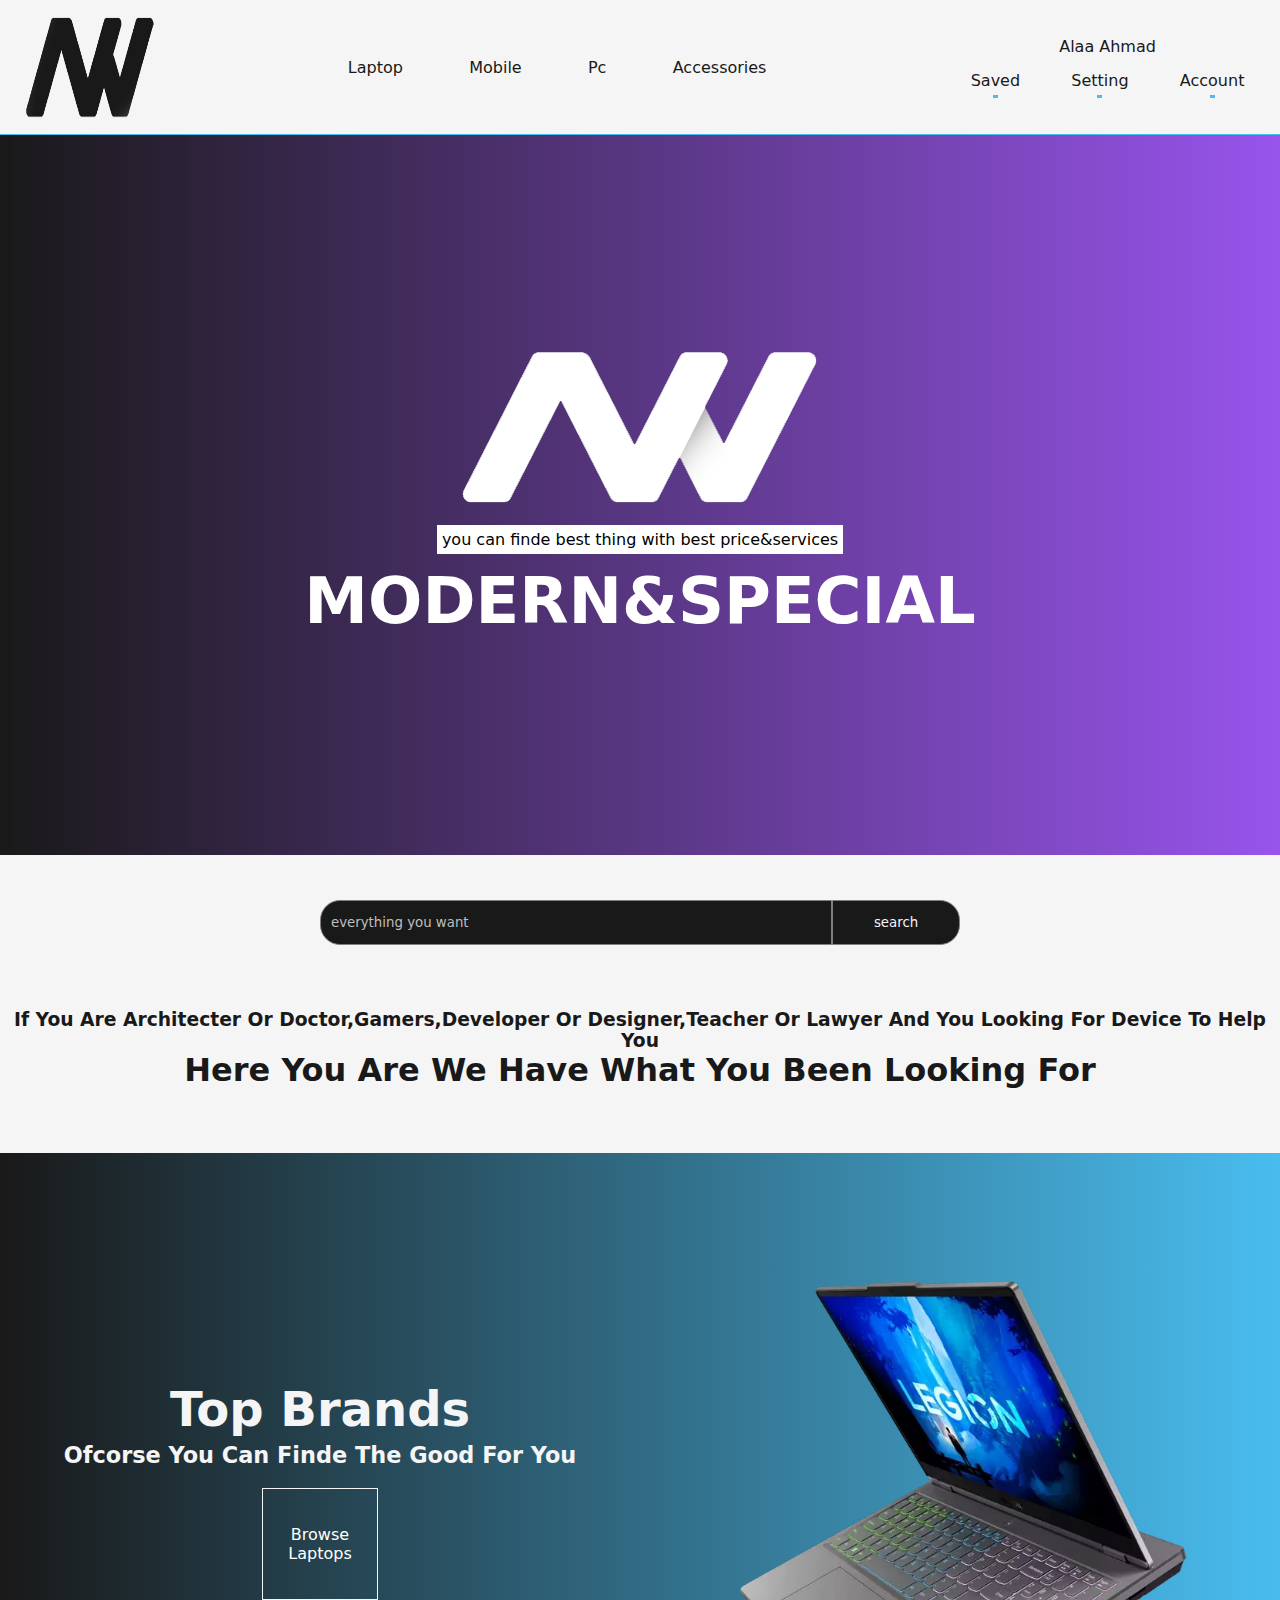
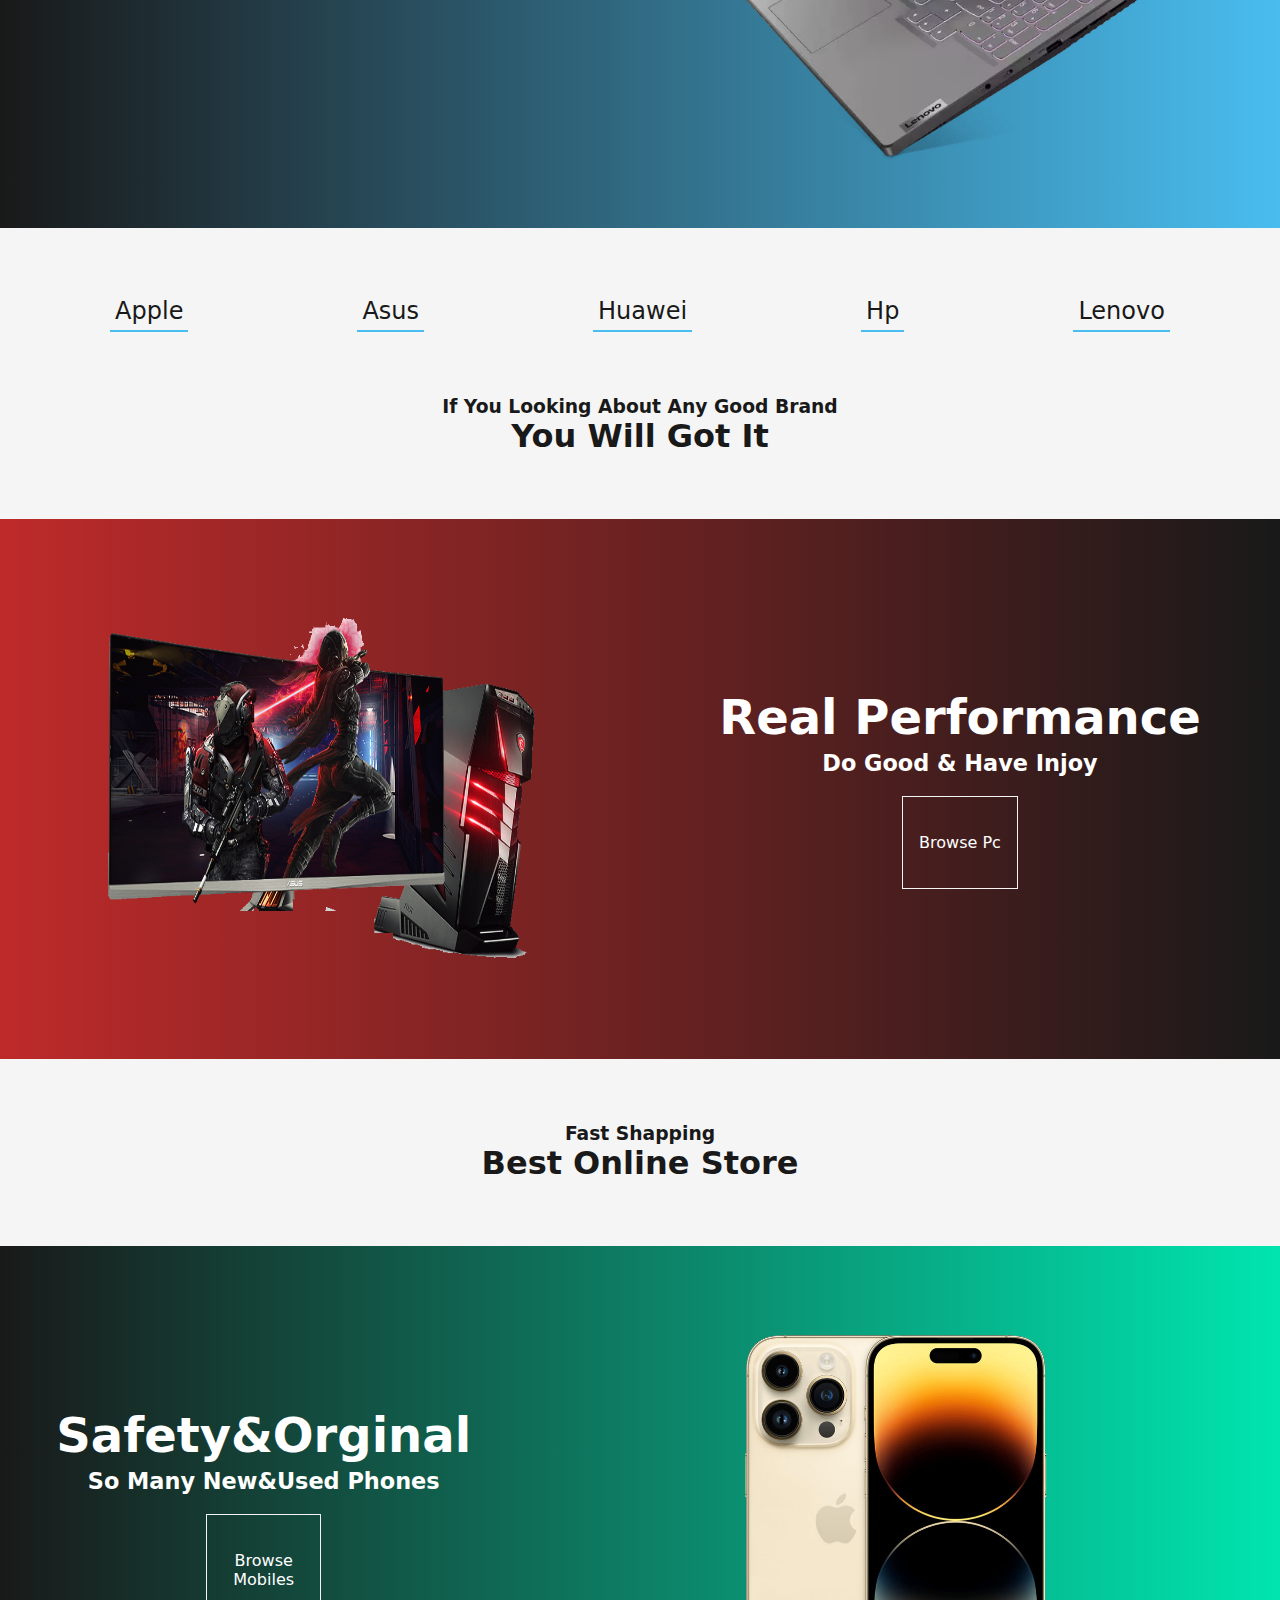
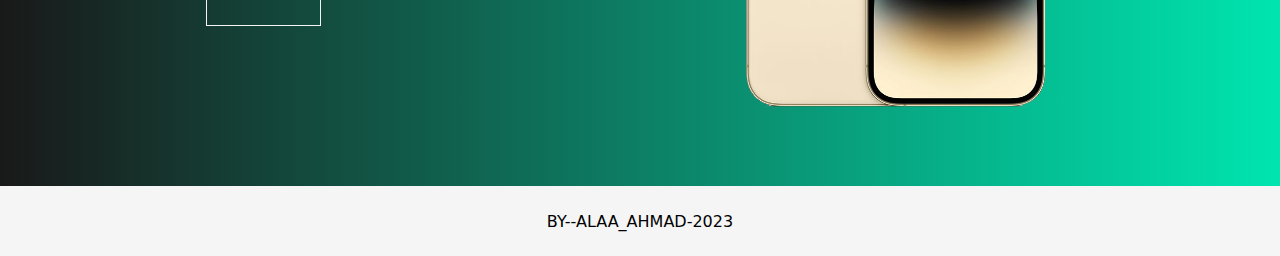
<file: index.html>
<!DOCTYPE html>
<html lang="en">
<head>
    <meta charset="UTF-8">
    <meta http-equiv="X-UA-Compatible" content="IE=edge">
    <meta name="viewport" content="width=device-width, initial-scale=1.0">
    <title>NW-HOME</title>
    <link rel="stylesheet" href="./style.css">
</head>
<body>
    <div class="navbar">
        <div class="logo">
            <img src="./img/NW-LOGO-dark.png" alt="">
        </div>
        <div class="list">
            <a href="./laptop/laptop.html">laptop</a>
            <a href="./mobile/mobile.html">mobile</a>
            <a href="./pc/pc.html">pc</a>
            <a href="">accessories</a>
            
        </div>
        <div class="info">
            <div class="per-info">
                <a href="">alaa ahmad</a>
            </div>
            <div class="ac-info">
                <div class="con">
                    <a href="">saved</a>
                    <div class="border-b"></div>
                </div>
                <div class="con">
                    <a href="">setting</a>
                    <div class="border-b"></div>
                </div>
                <div class="con">
                    <a href="">account</a>
                    <div class="border-b"></div>
                </div>
            </div>
        </div>
    </div>
   <div class="hero-section">
       <div class="title-hero-section">
        <img src="./img/NW-LOGO-white copy.png" alt="">
         <!-- <h3> NW store </h3> -->
         <p>you can finde best thing with best price&services </p>
          <h1>modern&special</h1>
       </div>
       
   </div>
   <form class="list-form" >
    <input class="search" type="search" name="" id="" placeholder="everything you want">
    <input class="search-btn" type="submit" value="search">
</form>
<div class="des-section">
    <h3>if you are architecter or doctor,gamers,developer or designer,Teacher or lawyer and you looking for device to help you  </h3>
    <h1>here you are we have what you been looking for</h1>
</div>
   <div class="laptop-section">
       <div class="des-laptop">
        <h2>top brands</h2>
        <h4>ofcorse you can finde the good for you</h4>
        <a href="/laptop/laptop.html"  class="section-btn">browse laptops</a>
       </div>
       
    <div class="img-laptop">
        <img src="./img/lenovo-legion-5i-hero.avif" alt="">
    </div>
   </div>
   <div class="brands-section">
    <a href="">apple</a>
    <a href="">asus</a>
    <a href="">huawei</a>
    <a href="">hp</a>
    <a href="">lenovo</a>
   </div>
   <div class="des-section">
    <h3>if you looking about any good brand </h3>
    <h1>you will got it</h1>
</div>
    <div class="pc-section">
        <div class="img-pc-section">
            <img src="./img/pc gaming-1.png" alt="">
        </div>
        <div class="des-pc-section">
            <h2>real performance</h2>
        <h4>do good & have injoy</h4>
        <a href="/pc/pc.html" class="section-btn">browse pc</a>
        </div>
    </div>
    <div class="des-section">
        <h3>fast shapping</h3>
        <h1>best online store</h1>
    </div>
    <div class="mobile-section">
        <div class="des-mob-section">
            <h2>safety&orginal</h2>
            <h4>so many new&used phones</h4>
            <a class="section-btn" href="/mobile/mobile.html">browse mobiles</a>
        </div>
        <div class="img-mob-section">
            <img src="./img/Apple-iPhone-14-pro.png" alt="">
        </div>
    </div>
</body>
<footer>
    BY--ALAA_AHMAD-2023
</footer>
</html>
</file>
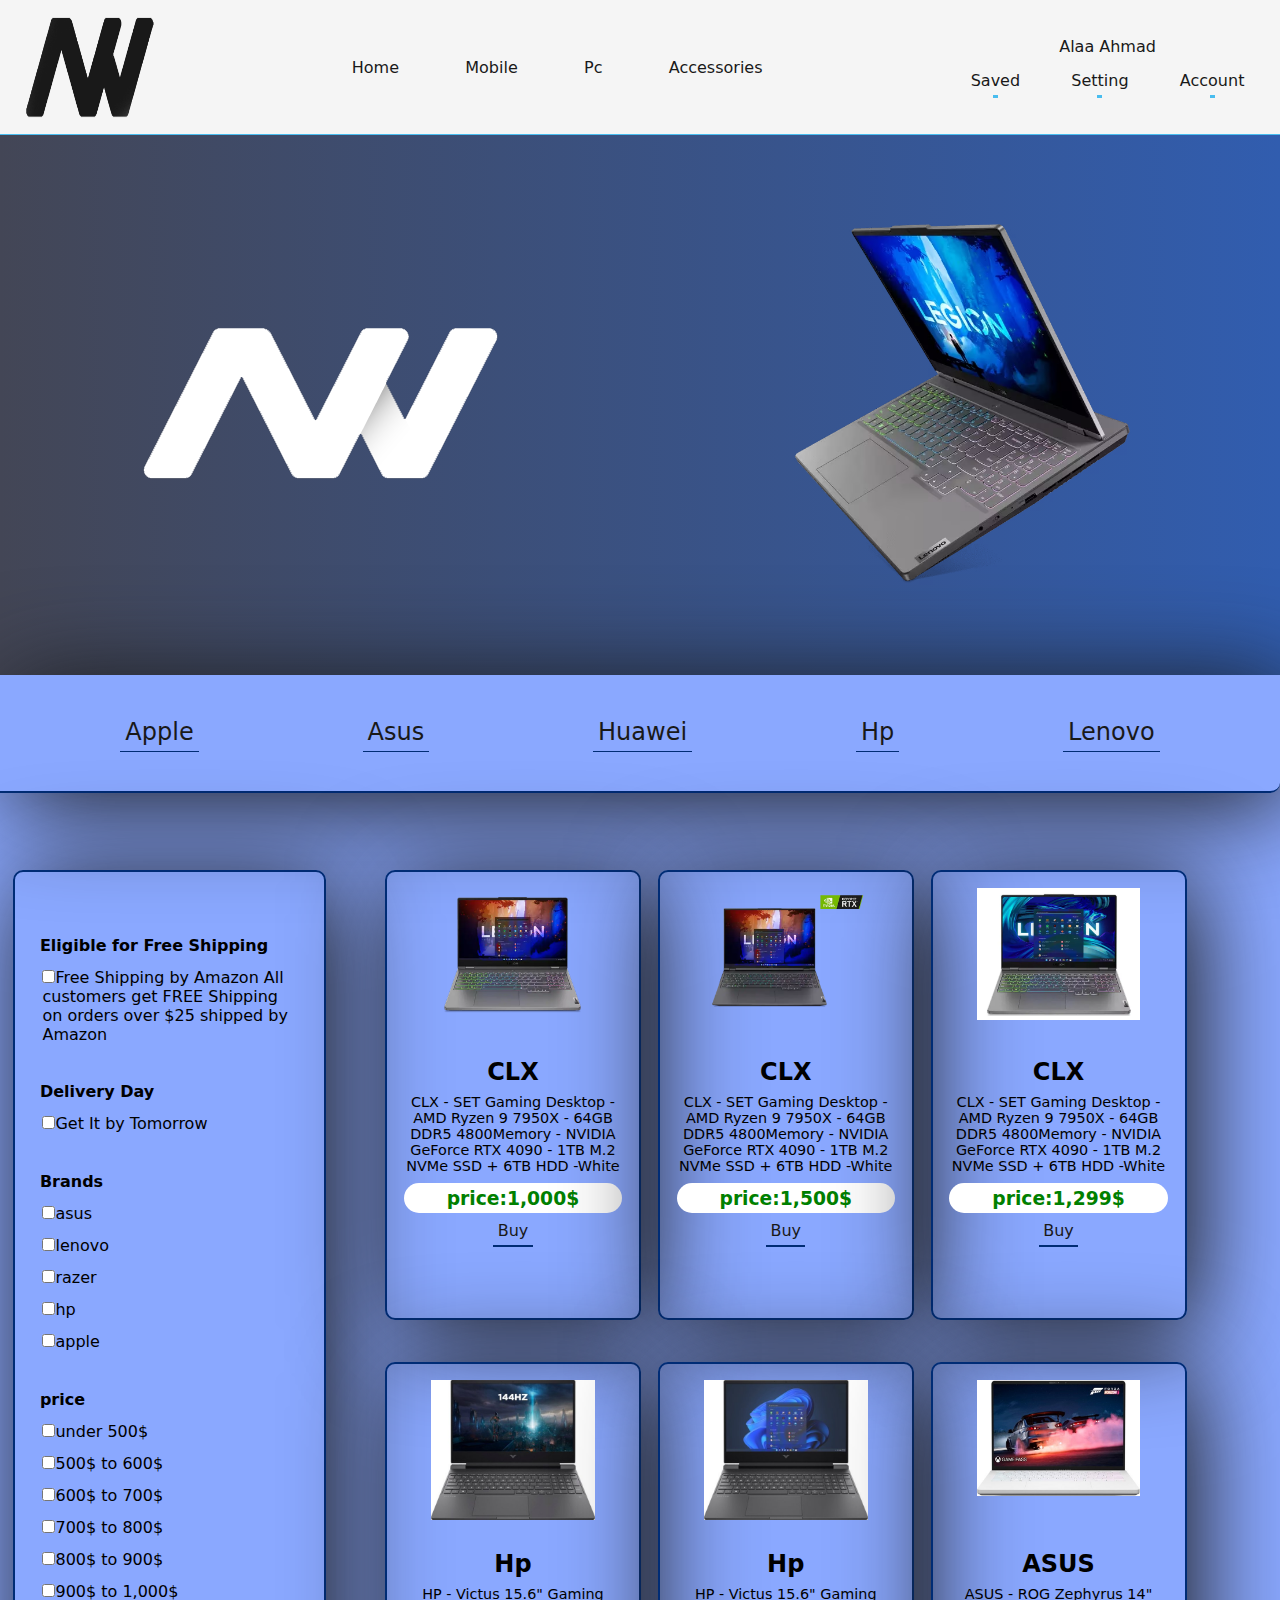
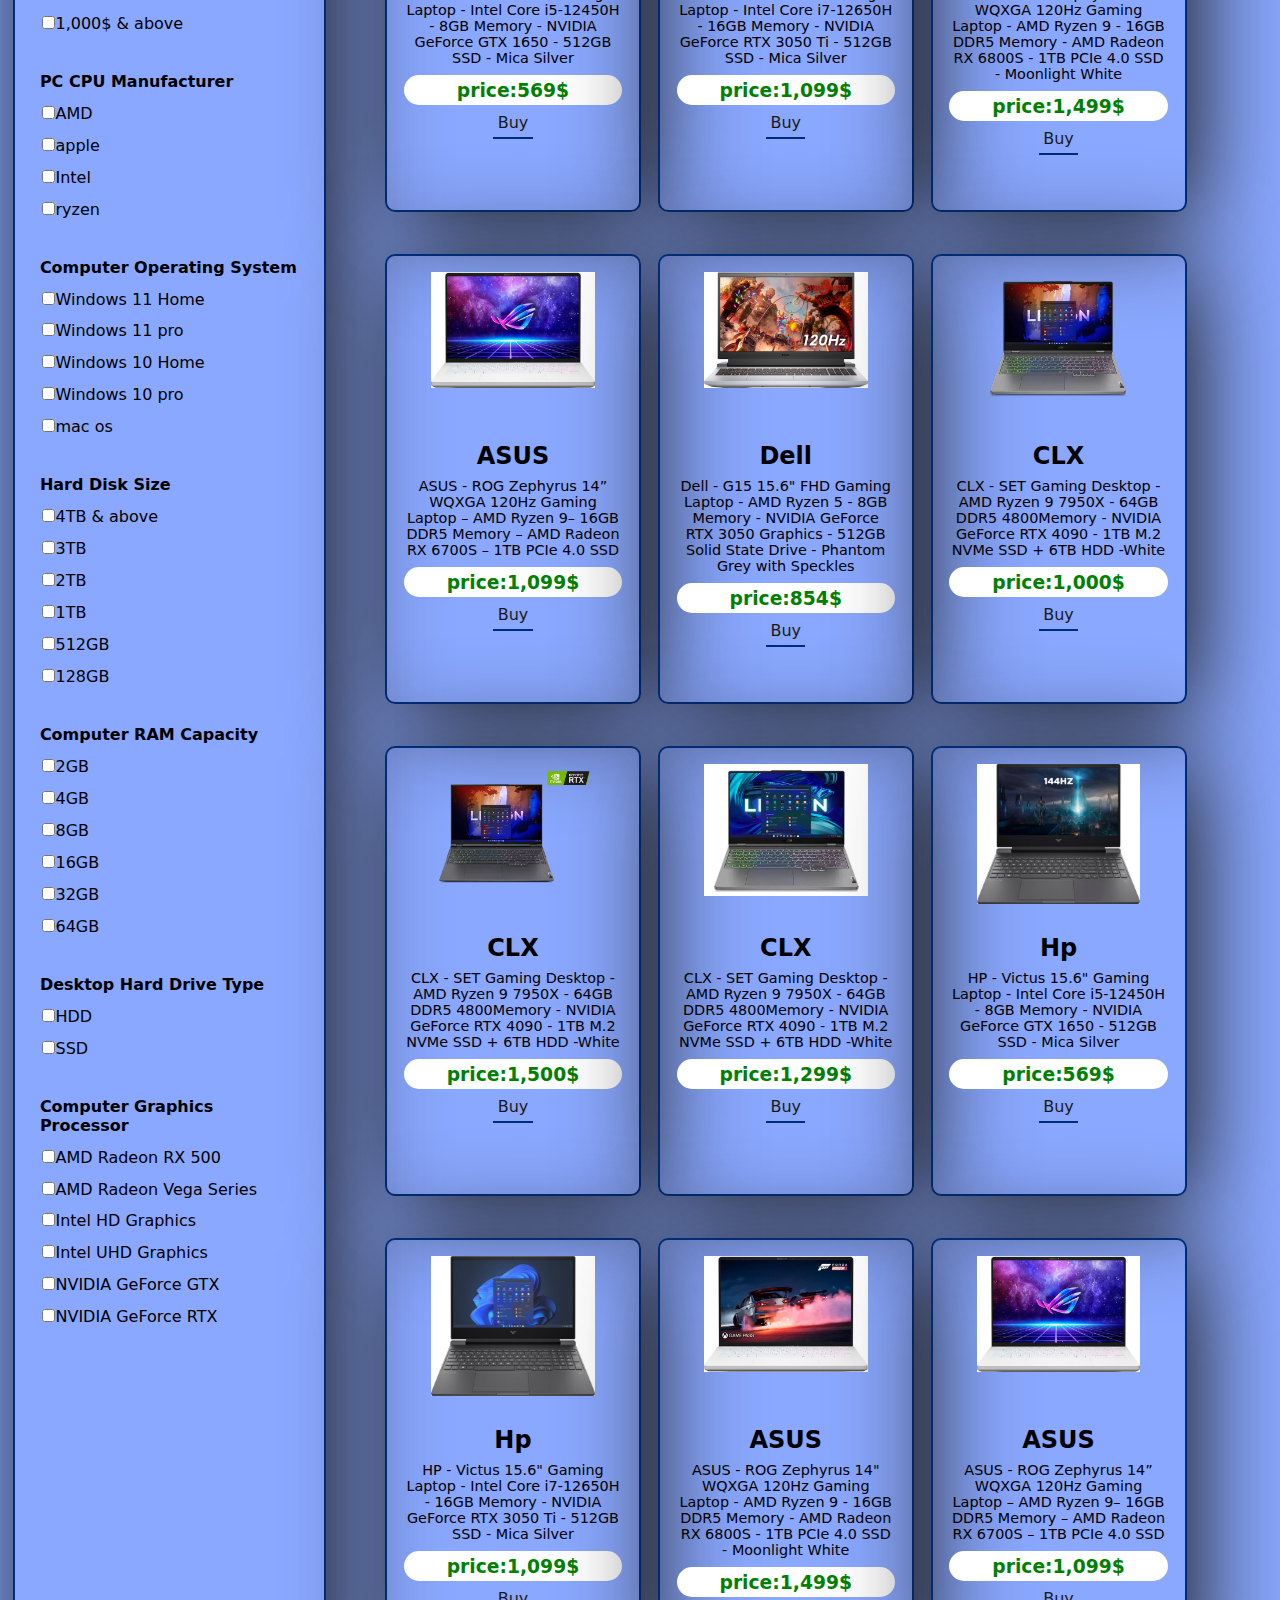
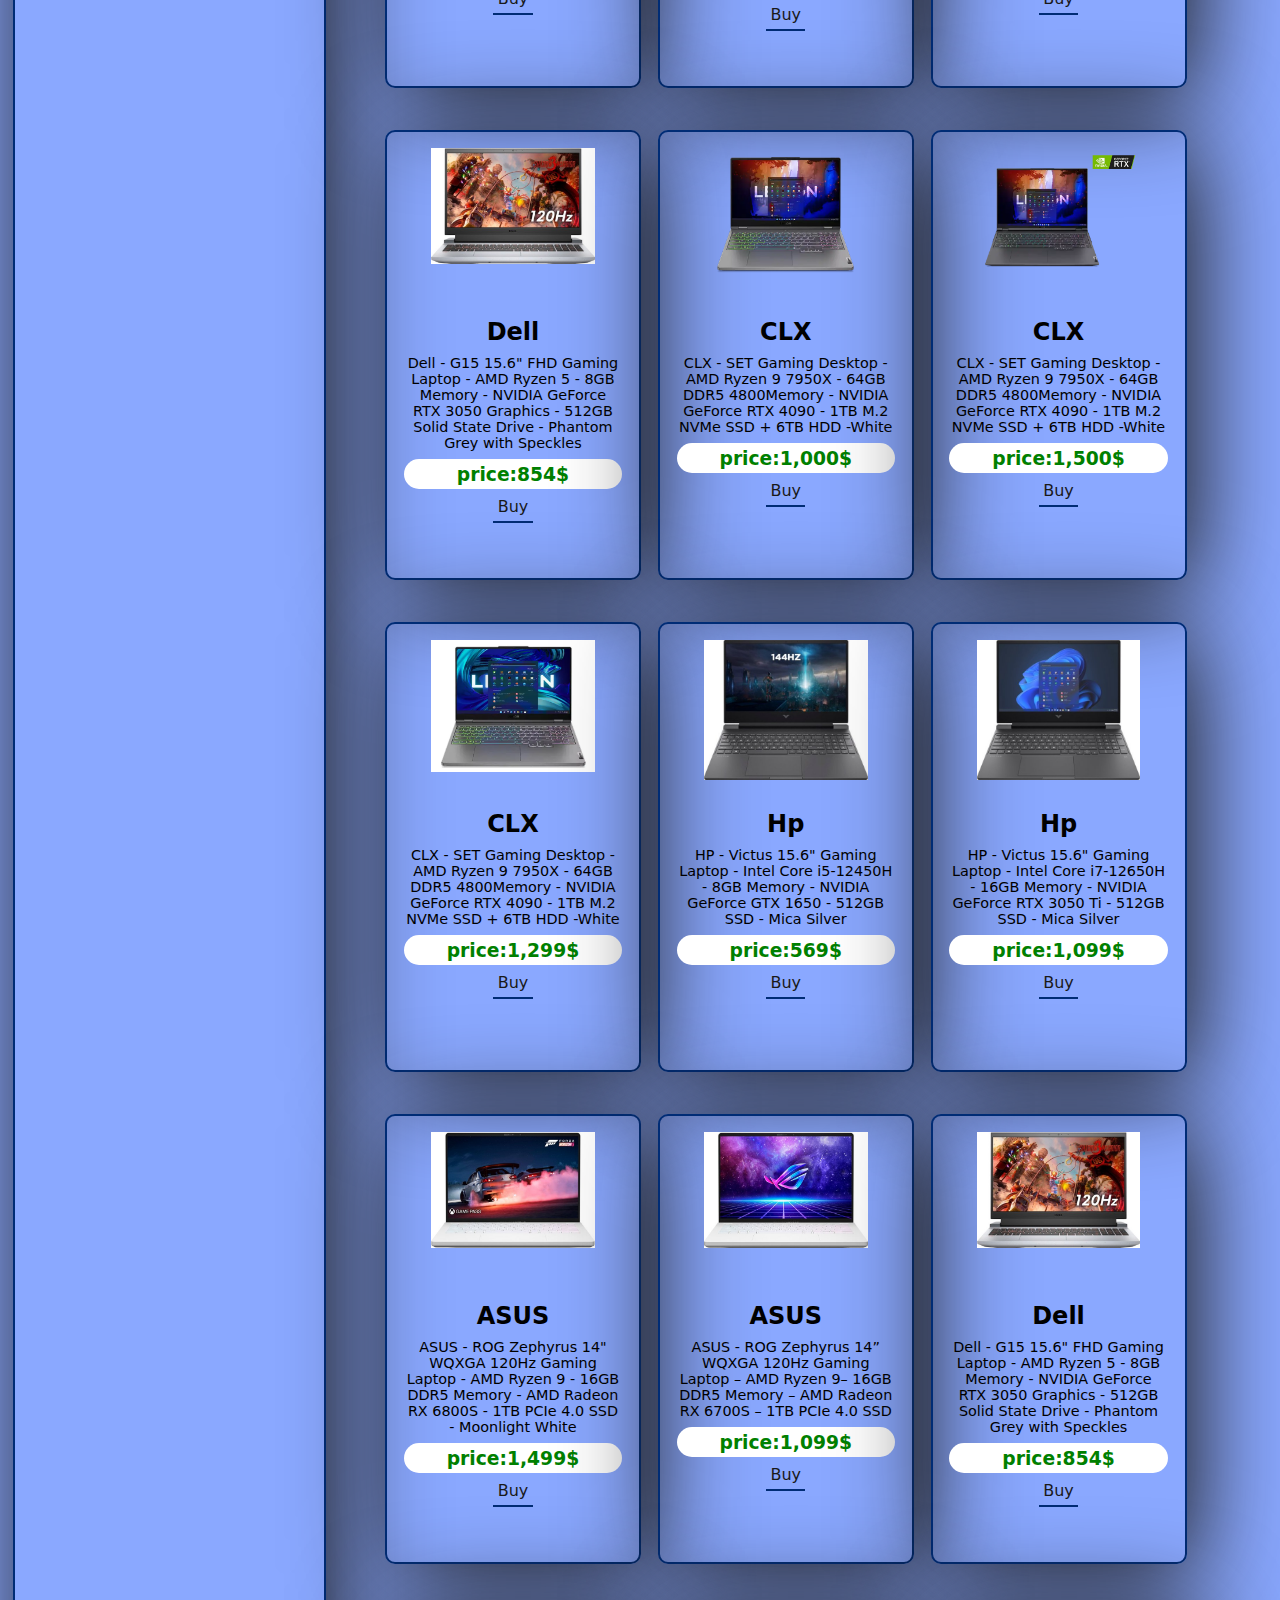
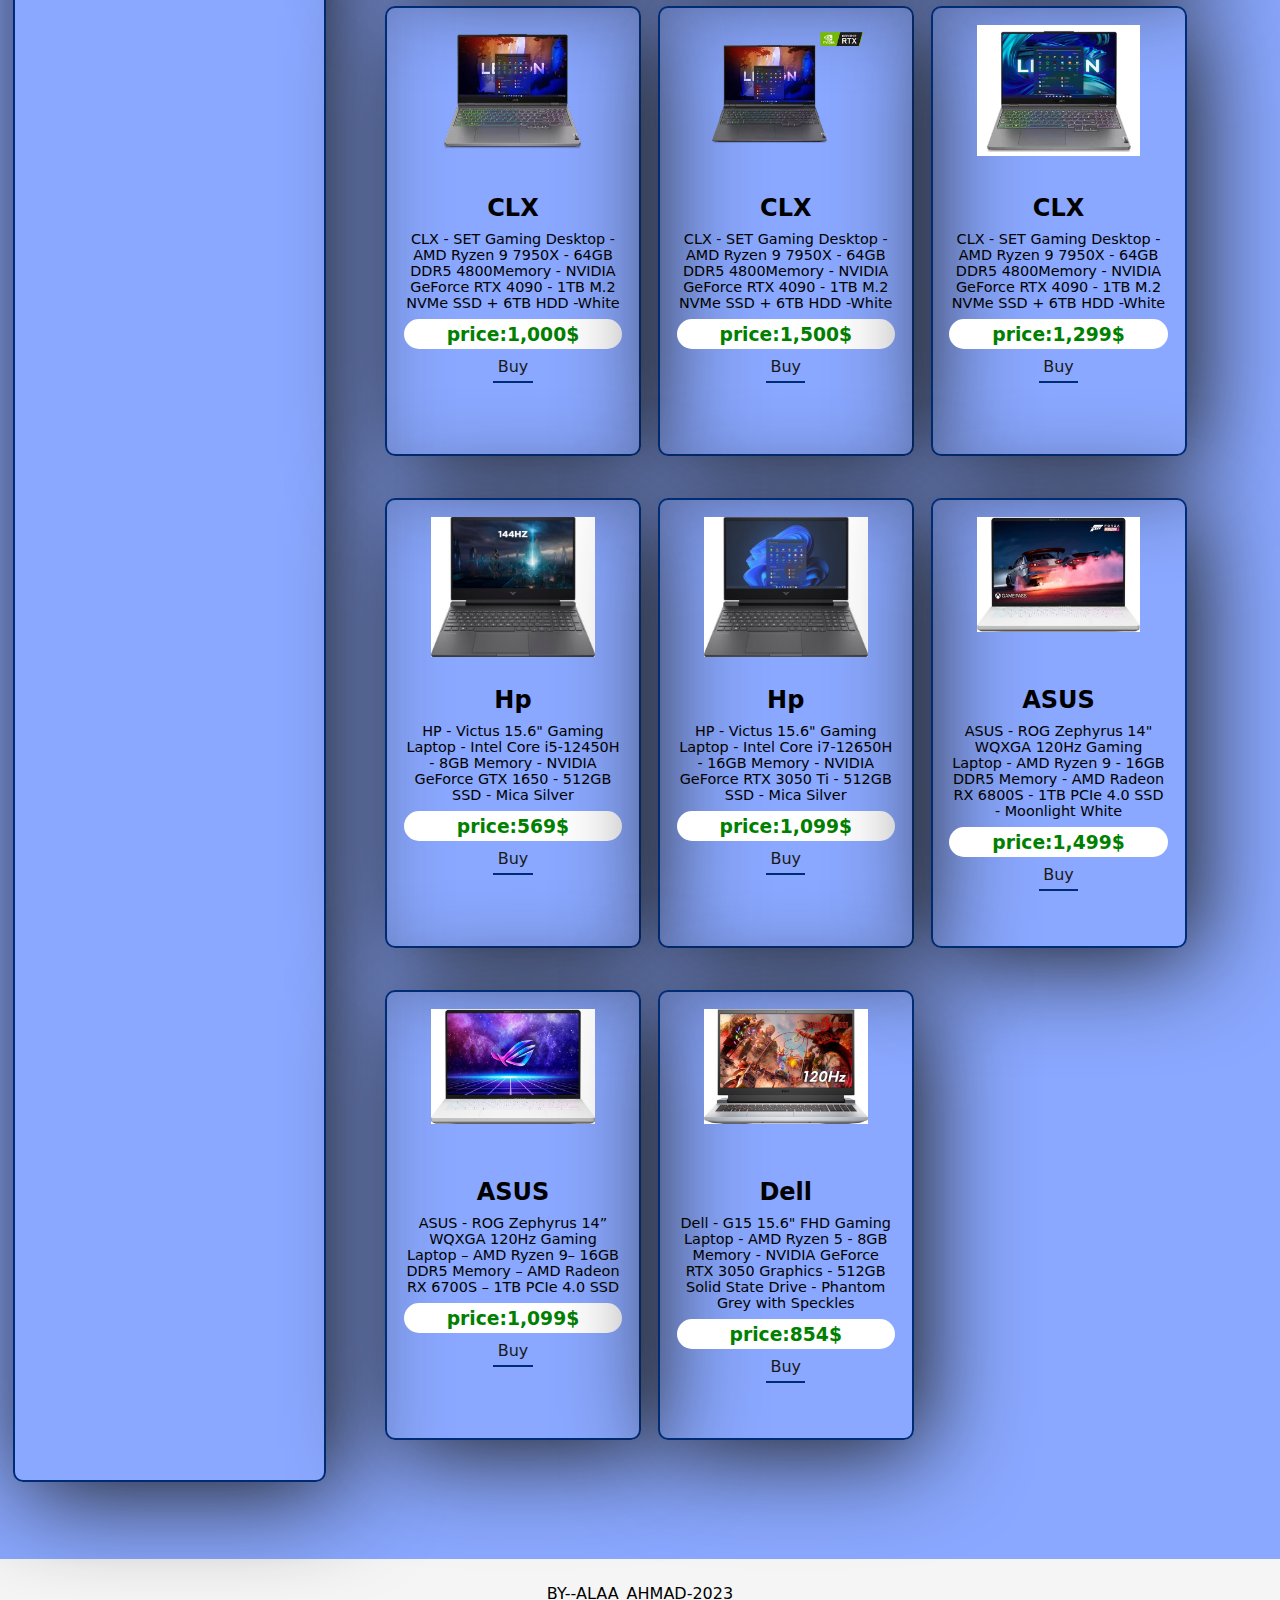
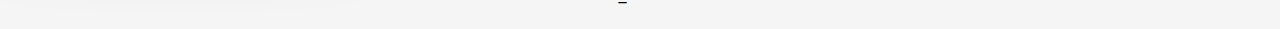
<file: laptop/laptop.html>
<!DOCTYPE html>
<html lang="en">
  <head>
    <meta charset="UTF-8" />
    <meta http-equiv="X-UA-Compatible" content="IE=edge" />
    <meta name="viewport" content="width=device-width, initial-scale=1.0" />
    <title>NW-laptop</title>
    <link rel="stylesheet" href="./style.css" />
  </head>
  <body>
    <div class="navbar">
      <div class="logo">
        <a href=""><img src="../img/NW-LOGO-dark.png" alt="" /></a>
      </div>
      <div class="list">
        <a href="../index.html">home</a>
        <a href="../mobile/mobile.html">mobile</a>
        <a href="../pc/pc.html">pc</a>
        <a href="">accessories</a>
      </div>
      <div class="info">
        <div class="per-info">
          <a href="">alaa ahmad</a>
        </div>
        <div class="ac-info">
          <div class="con">
            <a href="">saved</a>
            <div class="border-b"></div>
          </div>
          <div class="con">
            <a href="">setting</a>
            <div class="border-b"></div>
          </div>
          <div class="con">
            <a href="">account</a>
            <div class="border-b"></div>
          </div>
        </div>
      </div>
    </div>
    <div class="laptop-section">
      <div class="des-laptop">
        <a href=""><img src="../img/NW-LOGO-white copy.png" alt="" /></a>
      </div>
      <div class="img-laptop">
        <img src="../img/lenovo-legion-5i-hero.avif" alt="" />
      </div>
    </div>
    <div class="brands-section">
      <a href="#apple">apple</a>
      <a href="">asus</a>
      <a href="">huawei</a>
      <a href="">hp</a>
      <a href="">lenovo</a>
    </div>

    <div class="second-section">
      <div class="left-list">
        <h3>Eligible for Free Shipping</h3>
        <p><input type="checkbox">Free Shipping by Amazon
          All customers get FREE Shipping on orders over $25 shipped by Amazon</p>
          <h3>Delivery Day</h3>
          <p><input type="checkbox" name="" id="">Get It by Tomorrow</p>
          <h3>Brands</h3>
          <p><input type="checkbox">asus</p>
          <p><input type="checkbox">lenovo</p>
          <p><input type="checkbox">razer</p>
          <p><input type="checkbox">hp</p>
          <p><input type="checkbox">apple</p>
          <h3>price</h3>
          <p><input type="checkbox">under 500$</p>
          <p><input type="checkbox">500$ to 600$</p>
          <p><input type="checkbox">600$ to 700$</p>
          <p><input type="checkbox">700$ to 800$</p>
          <p><input type="checkbox">800$ to 900$</p>
          <p><input type="checkbox">900$ to 1,000$</p>
          <p><input type="checkbox">1,000$ & above</p>
          <h3>PC CPU Manufacturer</h3>
          <p><input type="checkbox">AMD</p>
          <p><input type="checkbox">apple</p>
          <p><input type="checkbox">Intel</p>
          <p><input type="checkbox">ryzen</p>
          <h3>Computer Operating System</h3>

          <p><input type="checkbox">Windows 11 Home</p>
          <p><input type="checkbox">Windows 11 pro</p>
          <p><input type="checkbox">Windows 10 Home</p>
          <p><input type="checkbox">Windows 10 pro</p>
          <p><input type="checkbox">mac os</p>
         <h3>Hard Disk Size </h3>
         <p><input type="checkbox">4TB & above</p>
         <p><input type="checkbox">3TB</p>
         <p><input type="checkbox">2TB</p>
         <p><input type="checkbox">1TB</p>
         <p><input type="checkbox">512GB</p>
         <p><input type="checkbox">128GB</p>
         <h3>Computer RAM Capacity</h3>
         <p><input type="checkbox">2GB</p>
         <p><input type="checkbox">4GB</p>
         <p><input type="checkbox">8GB</p>
         <p><input type="checkbox">16GB</p>
         <p><input type="checkbox">32GB</p>
         <p><input type="checkbox">64GB</p>
          <h3>Desktop Hard Drive Type</h3>
         <p><input type="checkbox">HDD</p>
         <p><input type="checkbox">SSD</p>
          <h3>Computer Graphics Processor</h3>
         <p><input type="checkbox">AMD Radeon RX 500</p>
         <p><input type="checkbox">AMD Radeon Vega Series</p>
         <p><input type="checkbox">Intel HD Graphics</p>
         <p><input type="checkbox">Intel UHD Graphics</p>
         <p><input type="checkbox">NVIDIA GeForce GTX</p>
         <p><input type="checkbox">NVIDIA GeForce RTX</p>
      </div>
      <div class="post-section">
        <div class="card-con">
          <div class="card-img">
            <img src="./img/lenovo-1.webp" alt="" />
          </div>
          <div class="card-des">
            <h2>CLX</h2>
            <p>
              CLX - SET Gaming Desktop - AMD Ryzen 9 7950X - 64GB DDR5 4800Memory - NVIDIA GeForce RTX 4090 - 1TB M.2 NVMe SSD + 6TB HDD -White
            </p>
            <h3>price:1,000$</h3>
            <a href="">Buy</a>
          </div>
        </div>
        <div class="card-con">
          <div class="card-img">
            <img src="./img/lenovo-3.webp" alt="" />
          </div>
          <div class="card-des">
            <h2>CLX</h2>
            <p>
              CLX - SET Gaming Desktop - AMD Ryzen 9 7950X - 64GB DDR5 4800Memory - NVIDIA GeForce RTX 4090 - 1TB M.2 NVMe SSD + 6TB HDD -White
            </p>
            <h3>price:1,500$</h3>
            <a href="">Buy</a>
          </div>
        </div>
        <div class="card-con">
          <div class="card-img">
            <img src="./img/lenovo-2.webp" alt="" />
          </div>
          <div class="card-des">
            <h2>CLX</h2>
            <p>
              CLX - SET Gaming Desktop - AMD Ryzen 9 7950X - 64GB DDR5 4800Memory - NVIDIA GeForce RTX 4090 - 1TB M.2 NVMe SSD + 6TB HDD -White
            </p>
            <h3>price:1,299$</h3>
            <a href="">Buy</a>
          </div>
        </div>
        <div class="card-con">
          <div class="card-img">
            <img src="./img/4.jpg" alt="" />
          </div>
          <div class="card-des">
            <h2>hp</h2>
            <p>
              HP - Victus 15.6" Gaming Laptop - Intel Core i5-12450H - 8GB Memory - NVIDIA GeForce GTX 1650 - 512GB SSD - Mica Silver
            </p>
            <h3>price:569$</h3>
            <a href="">Buy</a>
          </div>
        </div>
        <div class="card-con">
          <div class="card-img">
            <img src="./img/5.jpg" alt="" />
          </div>
          <div class="card-des">
            <h2>hp</h2>
            <p>
              HP - Victus 15.6" Gaming Laptop - Intel Core i7-12650H - 16GB Memory - NVIDIA GeForce RTX 3050 Ti - 512GB SSD - Mica Silver
            </p>
            <h3>price:1,099$</h3>
            <a href="">Buy</a>
          </div>
        </div>
       
        
        <div class="card-con">
          <div class="card-img">
            <img src="./img/8.jpg" alt="" />
          </div>
          <div class="card-des">
            <h2>ASUS</h2>
            <p>
              ASUS - ROG Zephyrus 14" WQXGA 120Hz Gaming Laptop - AMD Ryzen 9 - 16GB DDR5 Memory - AMD Radeon RX 6800S - 1TB PCIe 4.0 SSD - Moonlight White
            </p>
            <h3>price:1,499$</h3>
            <a href="">Buy</a>
          </div>
        </div>
        <div class="card-con">
          <div class="card-img">
            <img src="./img/9.jpg" alt="" />
          </div>
          <div class="card-des">
            <h2>ASUS</h2>
            <p>
              ASUS - ROG Zephyrus 14” WQXGA 120Hz Gaming Laptop – AMD Ryzen 9– 16GB DDR5 Memory – AMD Radeon RX 6700S – 1TB PCIe 4.0 SSD
            </p>
            <h3>price:1,099$</h3>
            <a href="">Buy</a>
          </div>
        </div>
        <div class="card-con">
          <div class="card-img">
            <img src="./img/10.jpg" alt="" />
          </div>
          <div class="card-des">
            <h2>Dell</h2>
            <p>
              Dell - G15 15.6" FHD Gaming Laptop - AMD Ryzen 5 - 8GB Memory - NVIDIA GeForce RTX 3050 Graphics - 512GB Solid State Drive - Phantom Grey with Speckles
            </p>
            <h3>price:854$</h3>
            <a href="">Buy</a>
          </div>
        </div>
        <div class="card-con">
          <div class="card-img">
            <img src="./img/lenovo-1.webp" alt="" />
          </div>
          <div class="card-des">
            <h2>CLX</h2>
            <p>
              CLX - SET Gaming Desktop - AMD Ryzen 9 7950X - 64GB DDR5 4800Memory - NVIDIA GeForce RTX 4090 - 1TB M.2 NVMe SSD + 6TB HDD -White
            </p>
            <h3>price:1,000$</h3>
            <a href="">Buy</a>
          </div>
        </div>
        <div class="card-con">
          <div class="card-img">
            <img src="./img/lenovo-3.webp" alt="" />
          </div>
          <div class="card-des">
            <h2>CLX</h2>
            <p>
              CLX - SET Gaming Desktop - AMD Ryzen 9 7950X - 64GB DDR5 4800Memory - NVIDIA GeForce RTX 4090 - 1TB M.2 NVMe SSD + 6TB HDD -White
            </p>
            <h3>price:1,500$</h3>
            <a href="">Buy</a>
          </div>
        </div>
        <div class="card-con">
          <div class="card-img">
            <img src="./img/lenovo-2.webp" alt="" />
          </div>
          <div class="card-des">
            <h2>CLX</h2>
            <p>
              CLX - SET Gaming Desktop - AMD Ryzen 9 7950X - 64GB DDR5 4800Memory - NVIDIA GeForce RTX 4090 - 1TB M.2 NVMe SSD + 6TB HDD -White
            </p>
            <h3>price:1,299$</h3>
            <a href="">Buy</a>
          </div>
        </div>
        <div class="card-con">
          <div class="card-img">
            <img src="./img/4.jpg" alt="" />
          </div>
          <div class="card-des">
            <h2>hp</h2>
            <p>
              HP - Victus 15.6" Gaming Laptop - Intel Core i5-12450H - 8GB Memory - NVIDIA GeForce GTX 1650 - 512GB SSD - Mica Silver
            </p>
            <h3>price:569$</h3>
            <a href="">Buy</a>
          </div>
        </div>
        <div class="card-con">
          <div class="card-img">
            <img src="./img/5.jpg" alt="" />
          </div>
          <div class="card-des">
            <h2>hp</h2>
            <p>
              HP - Victus 15.6" Gaming Laptop - Intel Core i7-12650H - 16GB Memory - NVIDIA GeForce RTX 3050 Ti - 512GB SSD - Mica Silver
            </p>
            <h3>price:1,099$</h3>
            <a href="">Buy</a>
          </div>
        </div>
       
        
        <div class="card-con">
          <div class="card-img">
            <img src="./img/8.jpg" alt="" />
          </div>
          <div class="card-des">
            <h2>ASUS</h2>
            <p>
              ASUS - ROG Zephyrus 14" WQXGA 120Hz Gaming Laptop - AMD Ryzen 9 - 16GB DDR5 Memory - AMD Radeon RX 6800S - 1TB PCIe 4.0 SSD - Moonlight White
            </p>
            <h3>price:1,499$</h3>
            <a href="">Buy</a>
          </div>
        </div>
        <div class="card-con">
          <div class="card-img">
            <img src="./img/9.jpg" alt="" />
          </div>
          <div class="card-des">
            <h2>ASUS</h2>
            <p>
              ASUS - ROG Zephyrus 14” WQXGA 120Hz Gaming Laptop – AMD Ryzen 9– 16GB DDR5 Memory – AMD Radeon RX 6700S – 1TB PCIe 4.0 SSD
            </p>
            <h3>price:1,099$</h3>
            <a href="">Buy</a>
          </div>
        </div>
        <div class="card-con">
          <div class="card-img">
            <img src="./img/10.jpg" alt="" />
          </div>
          <div class="card-des">
            <h2>Dell</h2>
            <p>
              Dell - G15 15.6" FHD Gaming Laptop - AMD Ryzen 5 - 8GB Memory - NVIDIA GeForce RTX 3050 Graphics - 512GB Solid State Drive - Phantom Grey with Speckles
            </p>
            <h3>price:854$</h3>
            <a href="">Buy</a>
          </div>
        </div>
        <div class="card-con">
          <div class="card-img">
            <img src="./img/lenovo-1.webp" alt="" />
          </div>
          <div class="card-des">
            <h2>CLX</h2>
            <p>
              CLX - SET Gaming Desktop - AMD Ryzen 9 7950X - 64GB DDR5 4800Memory - NVIDIA GeForce RTX 4090 - 1TB M.2 NVMe SSD + 6TB HDD -White
            </p>
            <h3>price:1,000$</h3>
            <a href="">Buy</a>
          </div>
        </div>
        <div class="card-con">
          <div class="card-img">
            <img src="./img/lenovo-3.webp" alt="" />
          </div>
          <div class="card-des">
            <h2>CLX</h2>
            <p>
              CLX - SET Gaming Desktop - AMD Ryzen 9 7950X - 64GB DDR5 4800Memory - NVIDIA GeForce RTX 4090 - 1TB M.2 NVMe SSD + 6TB HDD -White
            </p>
            <h3>price:1,500$</h3>
            <a href="">Buy</a>
          </div>
        </div>
        <div class="card-con">
          <div class="card-img">
            <img src="./img/lenovo-2.webp" alt="" />
          </div>
          <div class="card-des">
            <h2>CLX</h2>
            <p>
              CLX - SET Gaming Desktop - AMD Ryzen 9 7950X - 64GB DDR5 4800Memory - NVIDIA GeForce RTX 4090 - 1TB M.2 NVMe SSD + 6TB HDD -White
            </p>
            <h3>price:1,299$</h3>
            <a href="">Buy</a>
          </div>
        </div>
        <div class="card-con">
          <div class="card-img">
            <img src="./img/4.jpg" alt="" />
          </div>
          <div class="card-des">
            <h2>hp</h2>
            <p>
              HP - Victus 15.6" Gaming Laptop - Intel Core i5-12450H - 8GB Memory - NVIDIA GeForce GTX 1650 - 512GB SSD - Mica Silver
            </p>
            <h3>price:569$</h3>
            <a href="">Buy</a>
          </div>
        </div>
        <div class="card-con">
          <div class="card-img">
            <img src="./img/5.jpg" alt="" />
          </div>
          <div class="card-des">
            <h2>hp</h2>
            <p>
              HP - Victus 15.6" Gaming Laptop - Intel Core i7-12650H - 16GB Memory - NVIDIA GeForce RTX 3050 Ti - 512GB SSD - Mica Silver
            </p>
            <h3>price:1,099$</h3>
            <a href="">Buy</a>
          </div>
        </div>
       
        
        <div class="card-con">
          <div class="card-img">
            <img src="./img/8.jpg" alt="" />
          </div>
          <div class="card-des">
            <h2>ASUS</h2>
            <p>
              ASUS - ROG Zephyrus 14" WQXGA 120Hz Gaming Laptop - AMD Ryzen 9 - 16GB DDR5 Memory - AMD Radeon RX 6800S - 1TB PCIe 4.0 SSD - Moonlight White
            </p>
            <h3>price:1,499$</h3>
            <a href="">Buy</a>
          </div>
        </div>
        <div class="card-con">
          <div class="card-img">
            <img src="./img/9.jpg" alt="" />
          </div>
          <div class="card-des">
            <h2>ASUS</h2>
            <p>
              ASUS - ROG Zephyrus 14” WQXGA 120Hz Gaming Laptop – AMD Ryzen 9– 16GB DDR5 Memory – AMD Radeon RX 6700S – 1TB PCIe 4.0 SSD
            </p>
            <h3>price:1,099$</h3>
            <a href="">Buy</a>
          </div>
        </div>
        <div class="card-con">
          <div class="card-img">
            <img src="./img/10.jpg" alt="" />
          </div>
          <div class="card-des">
            <h2>Dell</h2>
            <p>
              Dell - G15 15.6" FHD Gaming Laptop - AMD Ryzen 5 - 8GB Memory - NVIDIA GeForce RTX 3050 Graphics - 512GB Solid State Drive - Phantom Grey with Speckles
            </p>
            <h3>price:854$</h3>
            <a href="">Buy</a>
          </div>
        </div>
        <div class="card-con">
          <div class="card-img">
            <img src="./img/lenovo-1.webp" alt="" />
          </div>
          <div class="card-des">
            <h2>CLX</h2>
            <p>
              CLX - SET Gaming Desktop - AMD Ryzen 9 7950X - 64GB DDR5 4800Memory - NVIDIA GeForce RTX 4090 - 1TB M.2 NVMe SSD + 6TB HDD -White
            </p>
            <h3>price:1,000$</h3>
            <a href="">Buy</a>
          </div>
        </div>
        <div class="card-con">
          <div class="card-img">
            <img src="./img/lenovo-3.webp" alt="" />
          </div>
          <div class="card-des">
            <h2>CLX</h2>
            <p>
              CLX - SET Gaming Desktop - AMD Ryzen 9 7950X - 64GB DDR5 4800Memory - NVIDIA GeForce RTX 4090 - 1TB M.2 NVMe SSD + 6TB HDD -White
            </p>
            <h3>price:1,500$</h3>
            <a href="">Buy</a>
          </div>
        </div>
        <div class="card-con">
          <div class="card-img">
            <img src="./img/lenovo-2.webp" alt="" />
          </div>
          <div class="card-des">
            <h2>CLX</h2>
            <p>
              CLX - SET Gaming Desktop - AMD Ryzen 9 7950X - 64GB DDR5 4800Memory - NVIDIA GeForce RTX 4090 - 1TB M.2 NVMe SSD + 6TB HDD -White
            </p>
            <h3>price:1,299$</h3>
            <a href="">Buy</a>
          </div>
        </div>
        <div class="card-con">
          <div class="card-img">
            <img src="./img/4.jpg" alt="" />
          </div>
          <div class="card-des">
            <h2>hp</h2>
            <p>
              HP - Victus 15.6" Gaming Laptop - Intel Core i5-12450H - 8GB Memory - NVIDIA GeForce GTX 1650 - 512GB SSD - Mica Silver
            </p>
            <h3>price:569$</h3>
            <a href="">Buy</a>
          </div>
        </div>
        <div class="card-con">
          <div class="card-img">
            <img src="./img/5.jpg" alt="" />
          </div>
          <div class="card-des">
            <h2>hp</h2>
            <p>
              HP - Victus 15.6" Gaming Laptop - Intel Core i7-12650H - 16GB Memory - NVIDIA GeForce RTX 3050 Ti - 512GB SSD - Mica Silver
            </p>
            <h3>price:1,099$</h3>
            <a href="">Buy</a>
          </div>
        </div>
       
        
        <div class="card-con">
          <div class="card-img">
            <img src="./img/8.jpg" alt="" />
          </div>
          <div class="card-des">
            <h2>ASUS</h2>
            <p>
              ASUS - ROG Zephyrus 14" WQXGA 120Hz Gaming Laptop - AMD Ryzen 9 - 16GB DDR5 Memory - AMD Radeon RX 6800S - 1TB PCIe 4.0 SSD - Moonlight White
            </p>
            <h3>price:1,499$</h3>
            <a href="">Buy</a>
          </div>
        </div>
        <div class="card-con">
          <div class="card-img">
            <img src="./img/9.jpg" alt="" />
          </div>
          <div class="card-des">
            <h2>ASUS</h2>
            <p>
              ASUS - ROG Zephyrus 14” WQXGA 120Hz Gaming Laptop – AMD Ryzen 9– 16GB DDR5 Memory – AMD Radeon RX 6700S – 1TB PCIe 4.0 SSD
            </p>
            <h3>price:1,099$</h3>
            <a href="">Buy</a>
          </div>
        </div>
        <div class="card-con">
          <div class="card-img">
            <img src="./img/10.jpg" alt="" />
          </div>
          <div class="card-des">
            <h2>Dell</h2>
            <p>
              Dell - G15 15.6" FHD Gaming Laptop - AMD Ryzen 5 - 8GB Memory - NVIDIA GeForce RTX 3050 Graphics - 512GB Solid State Drive - Phantom Grey with Speckles
            </p>
            <h3>price:854$</h3>
            <a href="">Buy</a>
          </div>
        </div>
      </div>
    </div>
  </body>
  <footer>
    BY--ALAA_AHMAD-2023
</footer>
</html>
</file>
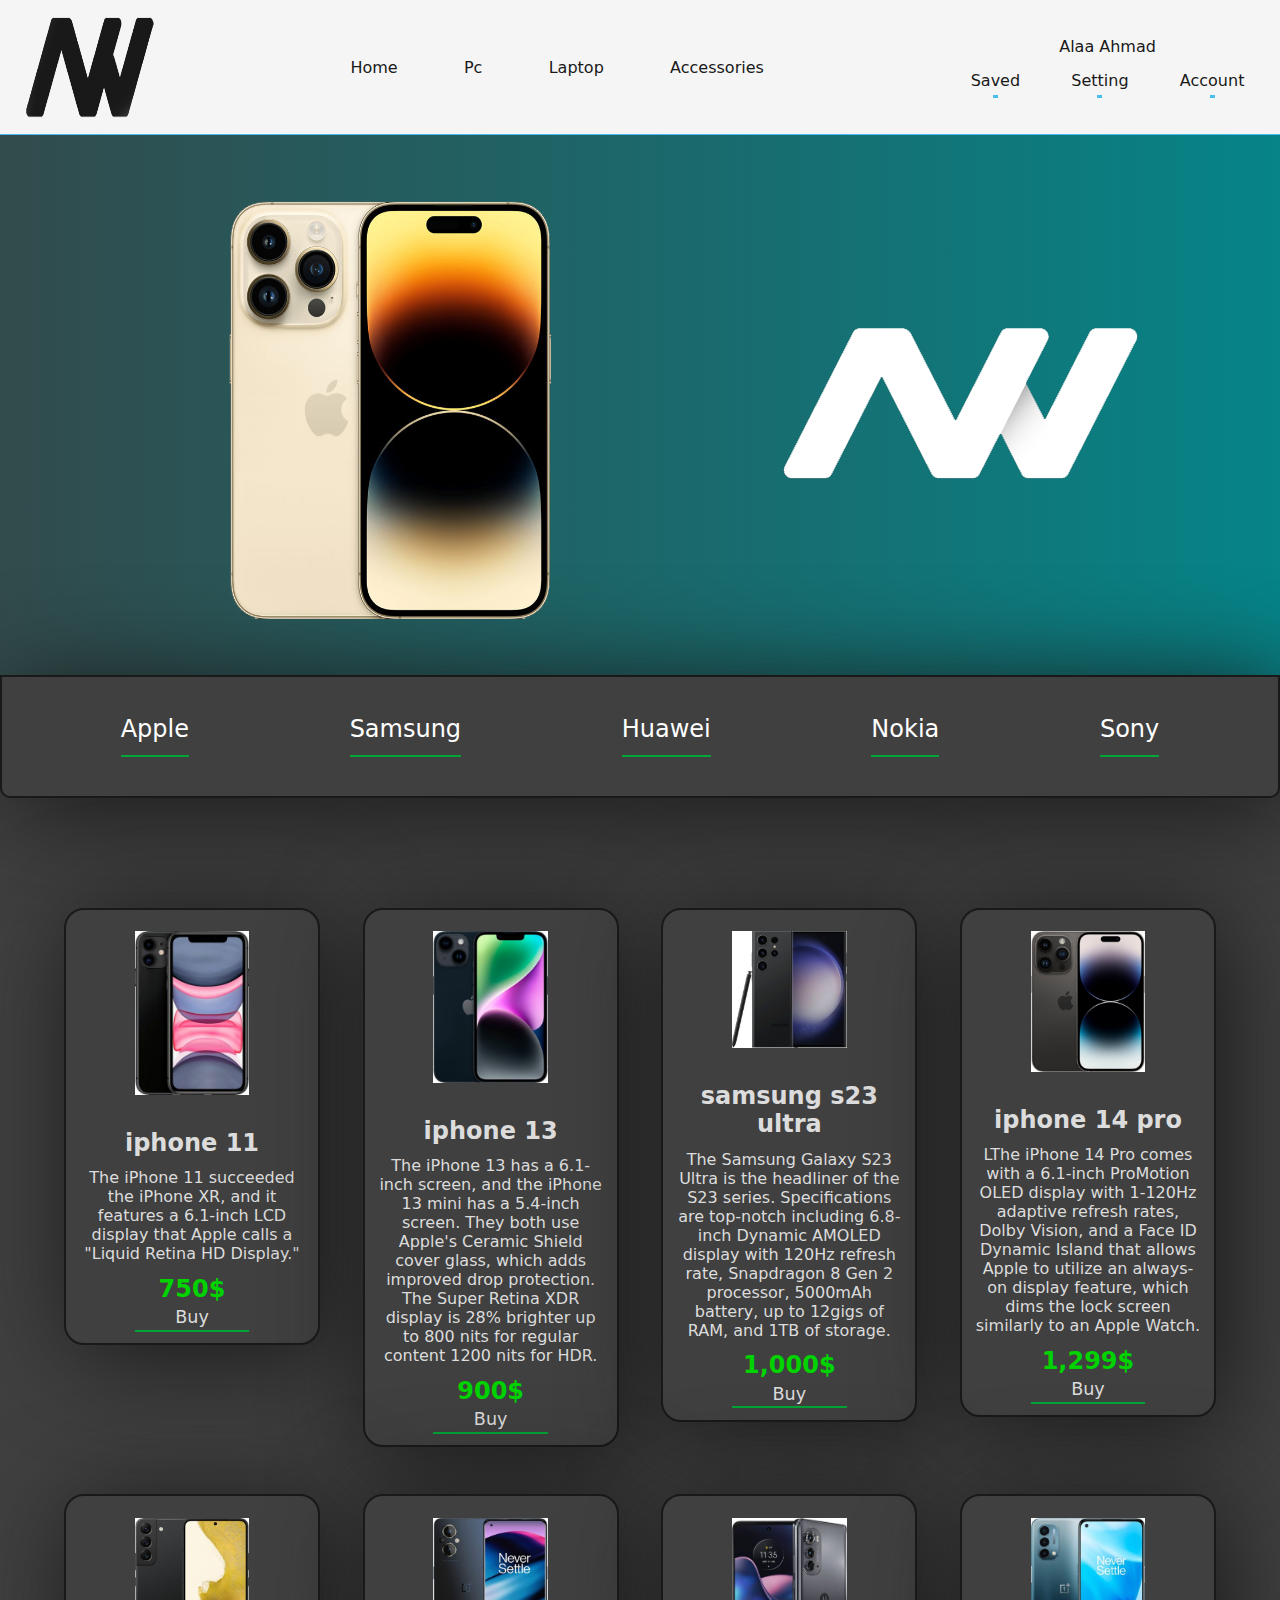
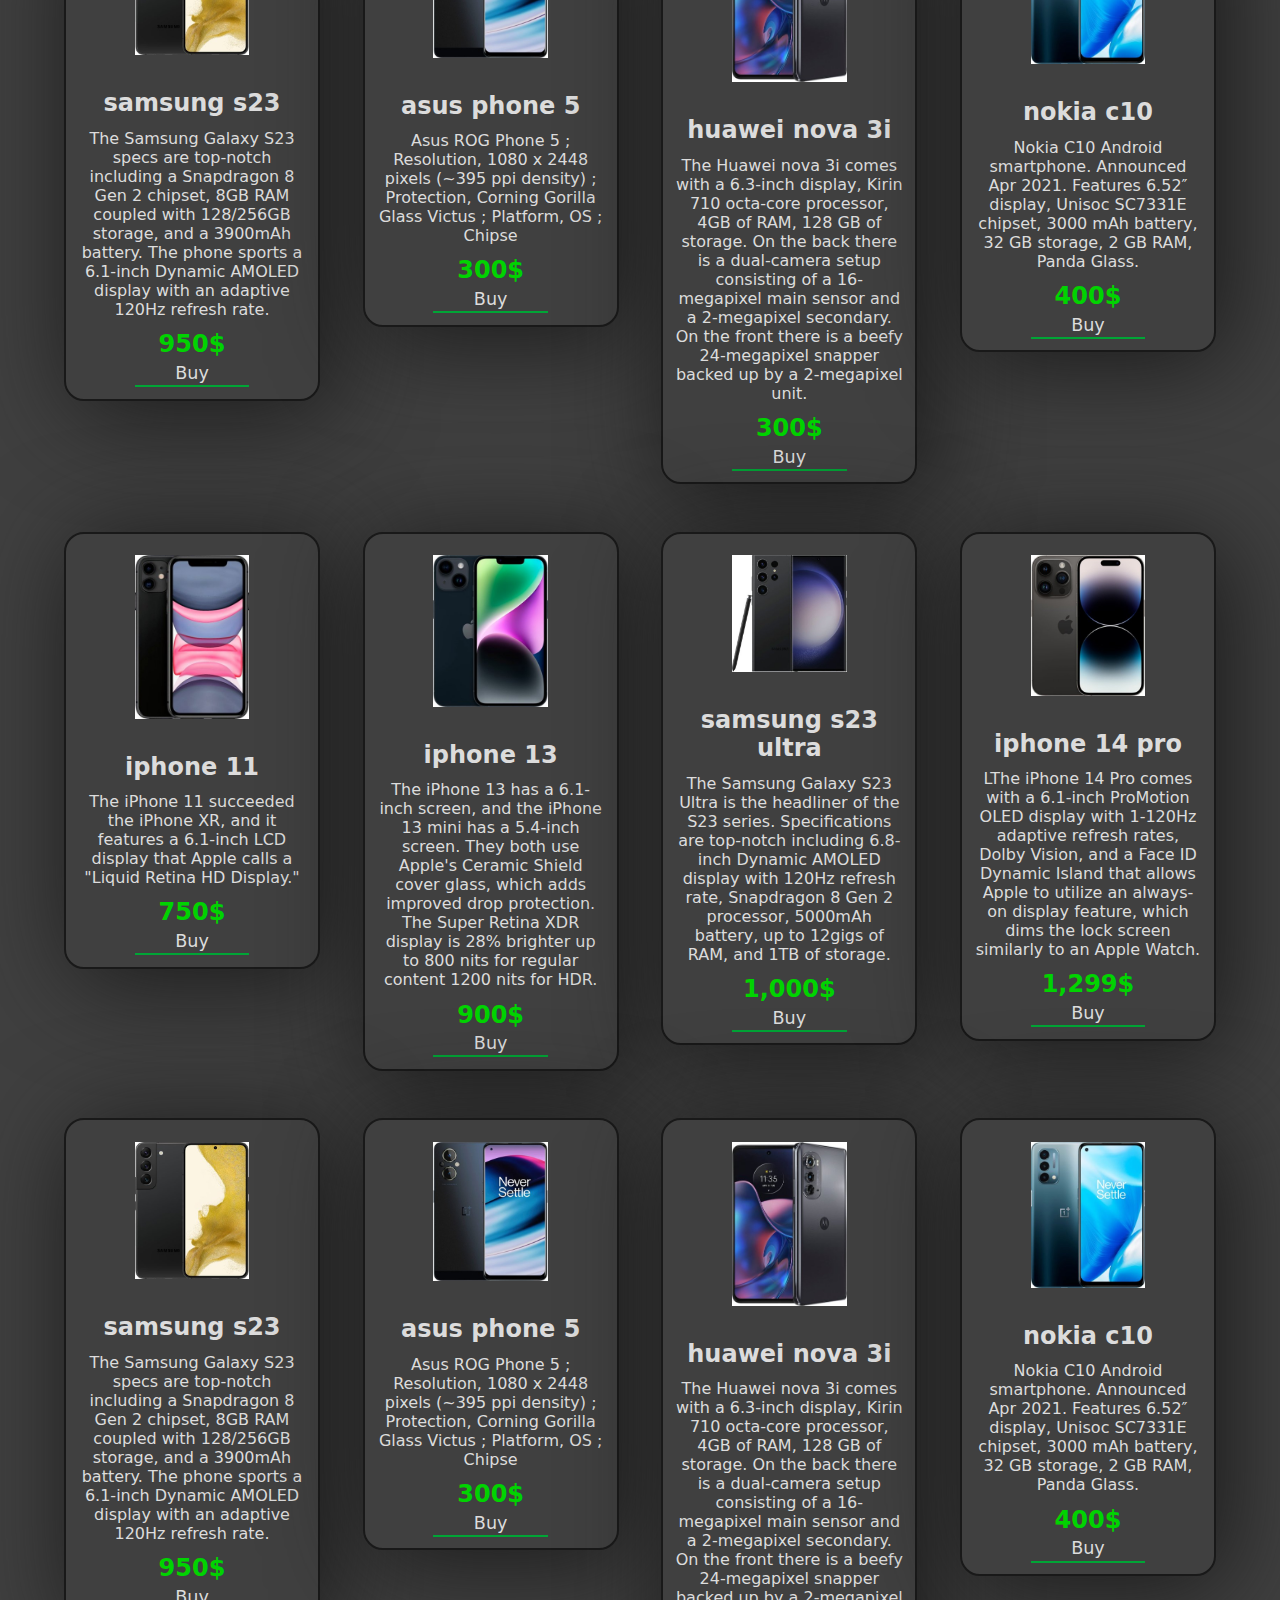
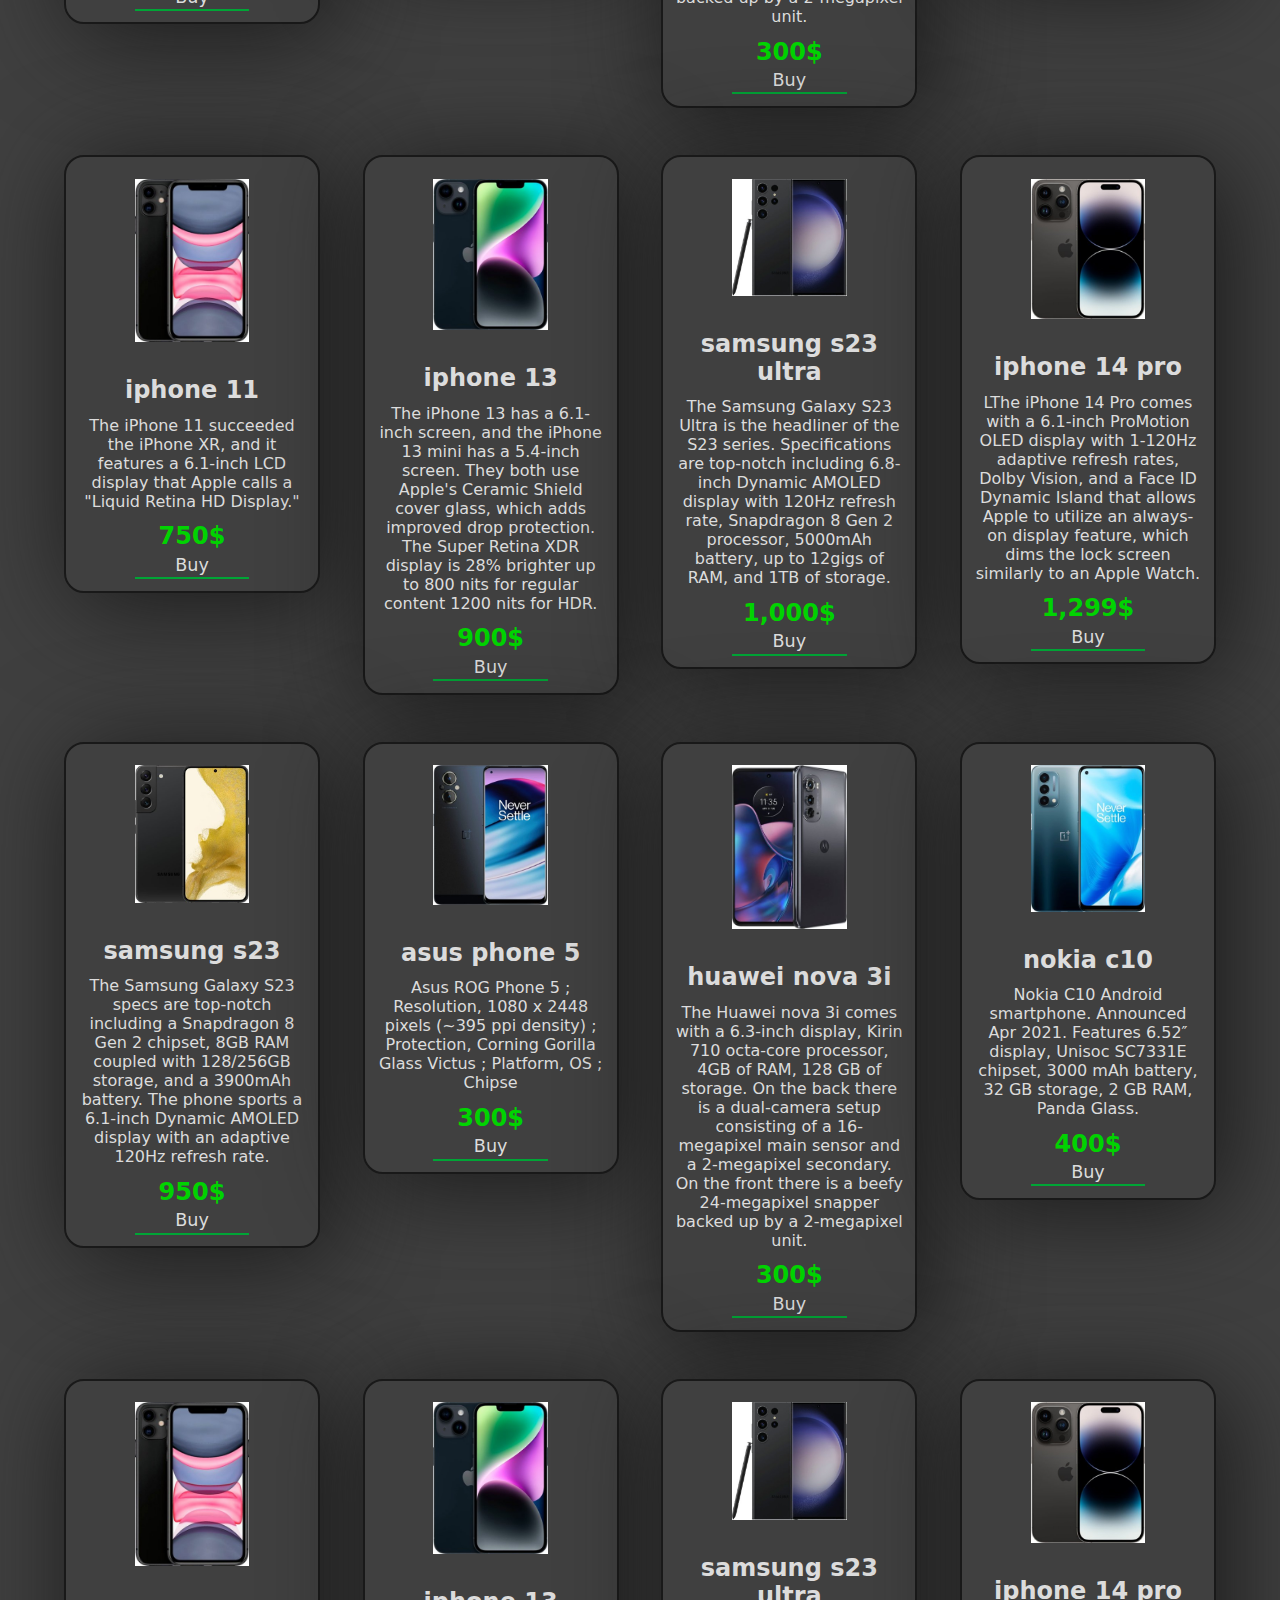
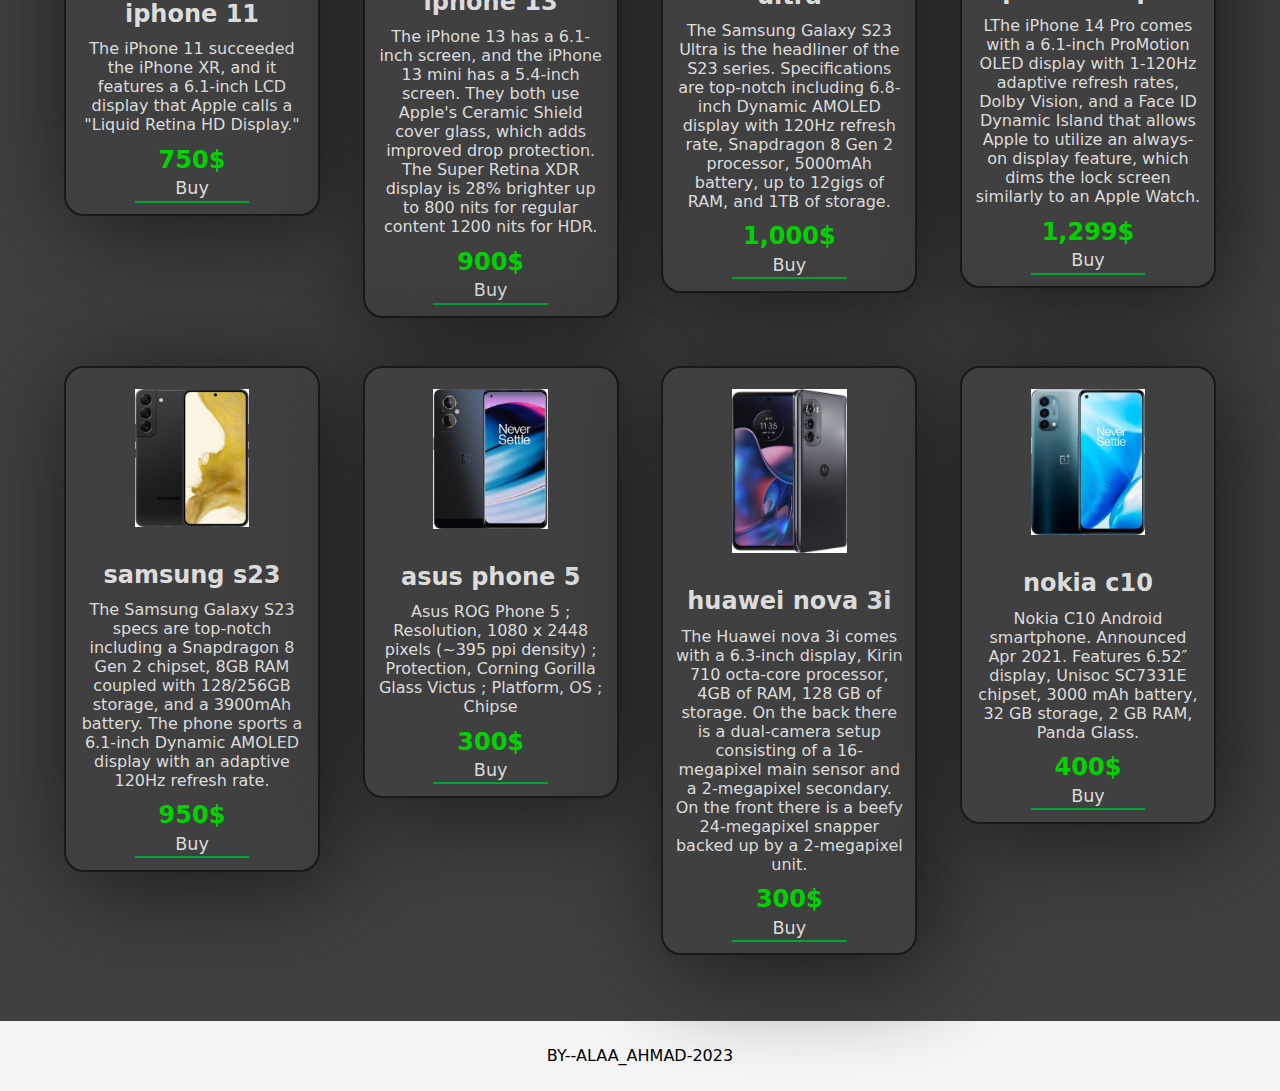
<file: mobile/mobile.html>
<!DOCTYPE html>
<html lang="en">
<head>
    <meta charset="UTF-8">
    <meta http-equiv="X-UA-Compatible" content="IE=edge">
    <meta name="viewport" content="width=device-width, initial-scale=1.0">
    <title>Document</title>
    <link rel="stylesheet" href="./style.css">
</head>
<body>
    <div class="navbar">
        <div class="logo">
          <a href=""><img src="../img/NW-LOGO-dark.png" alt="" /></a>
        </div>
        <div class="list">
          <a href="../index.html">home</a>
          <a href="../pc/pc.html">pc</a>
          <a href="../laptop/laptop.html">laptop</a>
          <a href="">accessories</a>
        </div>
        <div class="info">
          <div class="per-info">
            <a href="">alaa ahmad</a>
          </div>
          <div class="ac-info">
            <div class="con">
              <a href="">saved</a>
              <div class="border-b"></div>
            </div>
            <div class="con">
              <a href="">setting</a>
              <div class="border-b"></div>
            </div>
            <div class="con">
              <a href="">account</a>
              <div class="border-b"></div>
            </div>
          </div>
        </div>
      </div>
      <div class="hero-section">
        <div class="hero-section-img">
            <img src="./img/Apple-iPhone-14-pro.png" alt="">
        </div>
        <div class="hero-section-logo">
            <img src="./img/NW-LOGO-white copy.png" alt="">
        </div>
      </div>
      <div class="brand-section">
        <a href="">apple</a>
        <a href="">samsung</a>
        <a href="">huawei</a>
        <a href="">nokia</a>
        <a href="">sony</a>
    </div>
      <div class="post-section">
        
        
        <div class="con-card">
            <div class="card-img">
                <img src="./img/3.jpg" alt="">
            </div>
            <div class="card-des">
                <h2>iphone 11</h2>
                <p>The iPhone 11 succeeded the iPhone XR, and it features a 6.1-inch LCD display that Apple calls a "Liquid Retina HD Display."</p>
                <h4>750$</h4>
            </div>
            <div class="btn-buy">
                <a href="">buy</a>
            </div>
        </div>
        
        <div class="con-card">
            <div class="card-img">
                <img src="./img/2.jpg" alt="">
            </div>
            <div class="card-des">
                <h2>iphone 13</h2>
                <p>The iPhone 13 has a 6.1-inch screen, and the iPhone 13 mini has a 5.4-inch screen. They both use Apple's Ceramic Shield cover glass, which adds improved drop protection. The Super Retina XDR display is 28% brighter up to 800 nits for regular content 1200 nits for HDR.</p>
                <h4>900$</h4>
            </div>
            <div class="btn-buy">
                <a href="">buy</a>
            </div>
        </div>
        <div class="con-card">
            <div class="card-img">
                <img src="./img/1.jpg" alt="">
            </div>
            <div class="card-des">
                <h2>samsung s23 ultra</h2>
                <p> The Samsung Galaxy S23 Ultra is the headliner of the S23 series. Specifications are top-notch including 6.8-inch Dynamic AMOLED display with 120Hz refresh rate, Snapdragon 8 Gen 2 processor, 5000mAh battery, up to 12gigs of RAM, and 1TB of storage.</p>
                <h4>1,000$</h4>
            </div>
            <div class="btn-buy">
                <a href="">buy</a>
            </div>
        </div>
        <div class="con-card">
            <div class="card-img">
                <img src="./img/4.jpg" alt="">
            </div>
            <div class="card-des">
                <h2>iphone 14 pro </h2>
                <p>LThe iPhone 14 Pro comes with a 6.1-inch ProMotion OLED display with 1-120Hz adaptive refresh rates, Dolby Vision, and a Face ID Dynamic Island that allows Apple to utilize an always-on display feature, which dims the lock screen similarly to an Apple Watch.</p>
                <h4>1,299$</h4>
            </div>
            <div class="btn-buy">
                <a href="">buy</a>
            </div>
        </div>
        <div class="con-card">
            <div class="card-img">
                <img src="./img/5.jpg" alt="">
            </div>
            <div class="card-des">
                <h2>samsung s23</h2>
                <p>The Samsung Galaxy S23 specs are top-notch including a Snapdragon 8 Gen 2 chipset, 8GB RAM coupled with 128/256GB storage, and a 3900mAh battery. The phone sports a 6.1-inch Dynamic AMOLED display with an adaptive 120Hz refresh rate.</p>
                <h4>950$</h4>
            </div>
            <div class="btn-buy">
                <a href="">buy</a>
            </div>
        </div>
        <div class="con-card">
            <div class="card-img">
                <img src="./img/6.jpg" alt="">
            </div>
            <div class="card-des">
                <h2>asus phone 5</h2>
                <p>Asus ROG Phone 5 ; Resolution, 1080 x 2448 pixels (~395 ppi density) ; Protection, Corning Gorilla Glass Victus ; Platform, OS ; Chipse</p>
                <h4>300$</h4>
            </div>
            <div class="btn-buy">
                <a href="">buy</a>
            </div>
        </div>
        <div class="con-card">
            <div class="card-img">
                <img src="./img/7.jpg" alt="">
            </div>
            <div class="card-des">
                <h2>huawei nova 3i</h2>
                <p>The Huawei nova 3i comes with a 6.3-inch display, Kirin 710 octa-core processor, 4GB of RAM, 128 GB of storage. On the back there is a dual-camera setup consisting of a 16-megapixel main sensor and a 2-megapixel secondary. On the front there is a beefy 24-megapixel snapper backed up by a 2-megapixel unit.</p>
                <h4>300$</h4>
            </div>
            <div class="btn-buy">
                <a href="">buy</a>
            </div>
        </div>
        <div class="con-card">
            <div class="card-img">
                <img src="./img/8.jpg" alt="">
            </div>
            <div class="card-des">
                <h2>nokia c10</h2>
                <p>Nokia C10 Android smartphone. Announced Apr 2021. Features 6.52″ display, Unisoc SC7331E chipset, 3000 mAh battery, 32 GB storage, 2 GB RAM, Panda Glass.</p>
                <h4>400$</h4>

            </div>
            <div class="btn-buy">
                <a href="">buy</a>
            </div>
        </div>
        <div class="con-card">
            <div class="card-img">
                <img src="./img/3.jpg" alt="">
            </div>
            <div class="card-des">
                <h2>iphone 11</h2>
                <p>The iPhone 11 succeeded the iPhone XR, and it features a 6.1-inch LCD display that Apple calls a "Liquid Retina HD Display."</p>
                <h4>750$</h4>
            </div>
            <div class="btn-buy">
                <a href="">buy</a>
            </div>
        </div>
        
        <div class="con-card">
            <div class="card-img">
                <img src="./img/2.jpg" alt="">
            </div>
            <div class="card-des">
                <h2>iphone 13</h2>
                <p>The iPhone 13 has a 6.1-inch screen, and the iPhone 13 mini has a 5.4-inch screen. They both use Apple's Ceramic Shield cover glass, which adds improved drop protection. The Super Retina XDR display is 28% brighter up to 800 nits for regular content 1200 nits for HDR.</p>
                <h4>900$</h4>
            </div>
            <div class="btn-buy">
                <a href="">buy</a>
            </div>
        </div>
        <div class="con-card">
            <div class="card-img">
                <img src="./img/1.jpg" alt="">
            </div>
            <div class="card-des">
                <h2>samsung s23 ultra</h2>
                <p> The Samsung Galaxy S23 Ultra is the headliner of the S23 series. Specifications are top-notch including 6.8-inch Dynamic AMOLED display with 120Hz refresh rate, Snapdragon 8 Gen 2 processor, 5000mAh battery, up to 12gigs of RAM, and 1TB of storage.</p>
                <h4>1,000$</h4>
            </div>
            <div class="btn-buy">
                <a href="">buy</a>
            </div>
        </div>
        <div class="con-card">
            <div class="card-img">
                <img src="./img/4.jpg" alt="">
            </div>
            <div class="card-des">
                <h2>iphone 14 pro </h2>
                <p>LThe iPhone 14 Pro comes with a 6.1-inch ProMotion OLED display with 1-120Hz adaptive refresh rates, Dolby Vision, and a Face ID Dynamic Island that allows Apple to utilize an always-on display feature, which dims the lock screen similarly to an Apple Watch.</p>
                <h4>1,299$</h4>
            </div>
            <div class="btn-buy">
                <a href="">buy</a>
            </div>
        </div>
        <div class="con-card">
            <div class="card-img">
                <img src="./img/5.jpg" alt="">
            </div>
            <div class="card-des">
                <h2>samsung s23</h2>
                <p>The Samsung Galaxy S23 specs are top-notch including a Snapdragon 8 Gen 2 chipset, 8GB RAM coupled with 128/256GB storage, and a 3900mAh battery. The phone sports a 6.1-inch Dynamic AMOLED display with an adaptive 120Hz refresh rate.</p>
                <h4>950$</h4>
            </div>
            <div class="btn-buy">
                <a href="">buy</a>
            </div>
        </div>
        <div class="con-card">
            <div class="card-img">
                <img src="./img/6.jpg" alt="">
            </div>
            <div class="card-des">
                <h2>asus phone 5</h2>
                <p>Asus ROG Phone 5 ; Resolution, 1080 x 2448 pixels (~395 ppi density) ; Protection, Corning Gorilla Glass Victus ; Platform, OS ; Chipse</p>
                <h4>300$</h4>
            </div>
            <div class="btn-buy">
                <a href="">buy</a>
            </div>
        </div>
        <div class="con-card">
            <div class="card-img">
                <img src="./img/7.jpg" alt="">
            </div>
            <div class="card-des">
                <h2>huawei nova 3i</h2>
                <p>The Huawei nova 3i comes with a 6.3-inch display, Kirin 710 octa-core processor, 4GB of RAM, 128 GB of storage. On the back there is a dual-camera setup consisting of a 16-megapixel main sensor and a 2-megapixel secondary. On the front there is a beefy 24-megapixel snapper backed up by a 2-megapixel unit.</p>
                <h4>300$</h4>
            </div>
            <div class="btn-buy">
                <a href="">buy</a>
            </div>
        </div>
        <div class="con-card">
            <div class="card-img">
                <img src="./img/8.jpg" alt="">
            </div>
            <div class="card-des">
                <h2>nokia c10</h2>
                <p>Nokia C10 Android smartphone. Announced Apr 2021. Features 6.52″ display, Unisoc SC7331E chipset, 3000 mAh battery, 32 GB storage, 2 GB RAM, Panda Glass.</p>
                <h4>400$</h4>

            </div>
            <div class="btn-buy">
                <a href="">buy</a>
            </div>
        </div>
        <div class="con-card">
            <div class="card-img">
                <img src="./img/3.jpg" alt="">
            </div>
            <div class="card-des">
                <h2>iphone 11</h2>
                <p>The iPhone 11 succeeded the iPhone XR, and it features a 6.1-inch LCD display that Apple calls a "Liquid Retina HD Display."</p>
                <h4>750$</h4>
            </div>
            <div class="btn-buy">
                <a href="">buy</a>
            </div>
        </div>
        
        <div class="con-card">
            <div class="card-img">
                <img src="./img/2.jpg" alt="">
            </div>
            <div class="card-des">
                <h2>iphone 13</h2>
                <p>The iPhone 13 has a 6.1-inch screen, and the iPhone 13 mini has a 5.4-inch screen. They both use Apple's Ceramic Shield cover glass, which adds improved drop protection. The Super Retina XDR display is 28% brighter up to 800 nits for regular content 1200 nits for HDR.</p>
                <h4>900$</h4>
            </div>
            <div class="btn-buy">
                <a href="">buy</a>
            </div>
        </div>
        <div class="con-card">
            <div class="card-img">
                <img src="./img/1.jpg" alt="">
            </div>
            <div class="card-des">
                <h2>samsung s23 ultra</h2>
                <p> The Samsung Galaxy S23 Ultra is the headliner of the S23 series. Specifications are top-notch including 6.8-inch Dynamic AMOLED display with 120Hz refresh rate, Snapdragon 8 Gen 2 processor, 5000mAh battery, up to 12gigs of RAM, and 1TB of storage.</p>
                <h4>1,000$</h4>
            </div>
            <div class="btn-buy">
                <a href="">buy</a>
            </div>
        </div>
        <div class="con-card">
            <div class="card-img">
                <img src="./img/4.jpg" alt="">
            </div>
            <div class="card-des">
                <h2>iphone 14 pro </h2>
                <p>LThe iPhone 14 Pro comes with a 6.1-inch ProMotion OLED display with 1-120Hz adaptive refresh rates, Dolby Vision, and a Face ID Dynamic Island that allows Apple to utilize an always-on display feature, which dims the lock screen similarly to an Apple Watch.</p>
                <h4>1,299$</h4>
            </div>
            <div class="btn-buy">
                <a href="">buy</a>
            </div>
        </div>
        <div class="con-card">
            <div class="card-img">
                <img src="./img/5.jpg" alt="">
            </div>
            <div class="card-des">
                <h2>samsung s23</h2>
                <p>The Samsung Galaxy S23 specs are top-notch including a Snapdragon 8 Gen 2 chipset, 8GB RAM coupled with 128/256GB storage, and a 3900mAh battery. The phone sports a 6.1-inch Dynamic AMOLED display with an adaptive 120Hz refresh rate.</p>
                <h4>950$</h4>
            </div>
            <div class="btn-buy">
                <a href="">buy</a>
            </div>
        </div>
        <div class="con-card">
            <div class="card-img">
                <img src="./img/6.jpg" alt="">
            </div>
            <div class="card-des">
                <h2>asus phone 5</h2>
                <p>Asus ROG Phone 5 ; Resolution, 1080 x 2448 pixels (~395 ppi density) ; Protection, Corning Gorilla Glass Victus ; Platform, OS ; Chipse</p>
                <h4>300$</h4>
            </div>
            <div class="btn-buy">
                <a href="">buy</a>
            </div>
        </div>
        <div class="con-card">
            <div class="card-img">
                <img src="./img/7.jpg" alt="">
            </div>
            <div class="card-des">
                <h2>huawei nova 3i</h2>
                <p>The Huawei nova 3i comes with a 6.3-inch display, Kirin 710 octa-core processor, 4GB of RAM, 128 GB of storage. On the back there is a dual-camera setup consisting of a 16-megapixel main sensor and a 2-megapixel secondary. On the front there is a beefy 24-megapixel snapper backed up by a 2-megapixel unit.</p>
                <h4>300$</h4>
            </div>
            <div class="btn-buy">
                <a href="">buy</a>
            </div>
        </div>
        <div class="con-card">
            <div class="card-img">
                <img src="./img/8.jpg" alt="">
            </div>
            <div class="card-des">
                <h2>nokia c10</h2>
                <p>Nokia C10 Android smartphone. Announced Apr 2021. Features 6.52″ display, Unisoc SC7331E chipset, 3000 mAh battery, 32 GB storage, 2 GB RAM, Panda Glass.</p>
                <h4>400$</h4>

            </div>
            <div class="btn-buy">
                <a href="">buy</a>
            </div>
        </div>
        <div class="con-card">
            <div class="card-img">
                <img src="./img/3.jpg" alt="">
            </div>
            <div class="card-des">
                <h2>iphone 11</h2>
                <p>The iPhone 11 succeeded the iPhone XR, and it features a 6.1-inch LCD display that Apple calls a "Liquid Retina HD Display."</p>
                <h4>750$</h4>
            </div>
            <div class="btn-buy">
                <a href="">buy</a>
            </div>
        </div>
        
        <div class="con-card">
            <div class="card-img">
                <img src="./img/2.jpg" alt="">
            </div>
            <div class="card-des">
                <h2>iphone 13</h2>
                <p>The iPhone 13 has a 6.1-inch screen, and the iPhone 13 mini has a 5.4-inch screen. They both use Apple's Ceramic Shield cover glass, which adds improved drop protection. The Super Retina XDR display is 28% brighter up to 800 nits for regular content 1200 nits for HDR.</p>
                <h4>900$</h4>
            </div>
            <div class="btn-buy">
                <a href="">buy</a>
            </div>
        </div>
        <div class="con-card">
            <div class="card-img">
                <img src="./img/1.jpg" alt="">
            </div>
            <div class="card-des">
                <h2>samsung s23 ultra</h2>
                <p> The Samsung Galaxy S23 Ultra is the headliner of the S23 series. Specifications are top-notch including 6.8-inch Dynamic AMOLED display with 120Hz refresh rate, Snapdragon 8 Gen 2 processor, 5000mAh battery, up to 12gigs of RAM, and 1TB of storage.</p>
                <h4>1,000$</h4>
            </div>
            <div class="btn-buy">
                <a href="">buy</a>
            </div>
        </div>
        <div class="con-card">
            <div class="card-img">
                <img src="./img/4.jpg" alt="">
            </div>
            <div class="card-des">
                <h2>iphone 14 pro </h2>
                <p>LThe iPhone 14 Pro comes with a 6.1-inch ProMotion OLED display with 1-120Hz adaptive refresh rates, Dolby Vision, and a Face ID Dynamic Island that allows Apple to utilize an always-on display feature, which dims the lock screen similarly to an Apple Watch.</p>
                <h4>1,299$</h4>
            </div>
            <div class="btn-buy">
                <a href="">buy</a>
            </div>
        </div>
        <div class="con-card">
            <div class="card-img">
                <img src="./img/5.jpg" alt="">
            </div>
            <div class="card-des">
                <h2>samsung s23</h2>
                <p>The Samsung Galaxy S23 specs are top-notch including a Snapdragon 8 Gen 2 chipset, 8GB RAM coupled with 128/256GB storage, and a 3900mAh battery. The phone sports a 6.1-inch Dynamic AMOLED display with an adaptive 120Hz refresh rate.</p>
                <h4>950$</h4>
            </div>
            <div class="btn-buy">
                <a href="">buy</a>
            </div>
        </div>
        <div class="con-card">
            <div class="card-img">
                <img src="./img/6.jpg" alt="">
            </div>
            <div class="card-des">
                <h2>asus phone 5</h2>
                <p>Asus ROG Phone 5 ; Resolution, 1080 x 2448 pixels (~395 ppi density) ; Protection, Corning Gorilla Glass Victus ; Platform, OS ; Chipse</p>
                <h4>300$</h4>
            </div>
            <div class="btn-buy">
                <a href="">buy</a>
            </div>
        </div>
        <div class="con-card">
            <div class="card-img">
                <img src="./img/7.jpg" alt="">
            </div>
            <div class="card-des">
                <h2>huawei nova 3i</h2>
                <p>The Huawei nova 3i comes with a 6.3-inch display, Kirin 710 octa-core processor, 4GB of RAM, 128 GB of storage. On the back there is a dual-camera setup consisting of a 16-megapixel main sensor and a 2-megapixel secondary. On the front there is a beefy 24-megapixel snapper backed up by a 2-megapixel unit.</p>
                <h4>300$</h4>
            </div>
            <div class="btn-buy">
                <a href="">buy</a>
            </div>
        </div>
        <div class="con-card">
            <div class="card-img">
                <img src="./img/8.jpg" alt="">
            </div>
            <div class="card-des">
                <h2>nokia c10</h2>
                <p>Nokia C10 Android smartphone. Announced Apr 2021. Features 6.52″ display, Unisoc SC7331E chipset, 3000 mAh battery, 32 GB storage, 2 GB RAM, Panda Glass.</p>
                <h4>400$</h4>

            </div>
            <div class="btn-buy">
                <a href="">buy</a>
            </div>
        </div>
      </div>
</body>
<footer>
    BY--ALAA_AHMAD-2023
</footer>
</html>
</file>
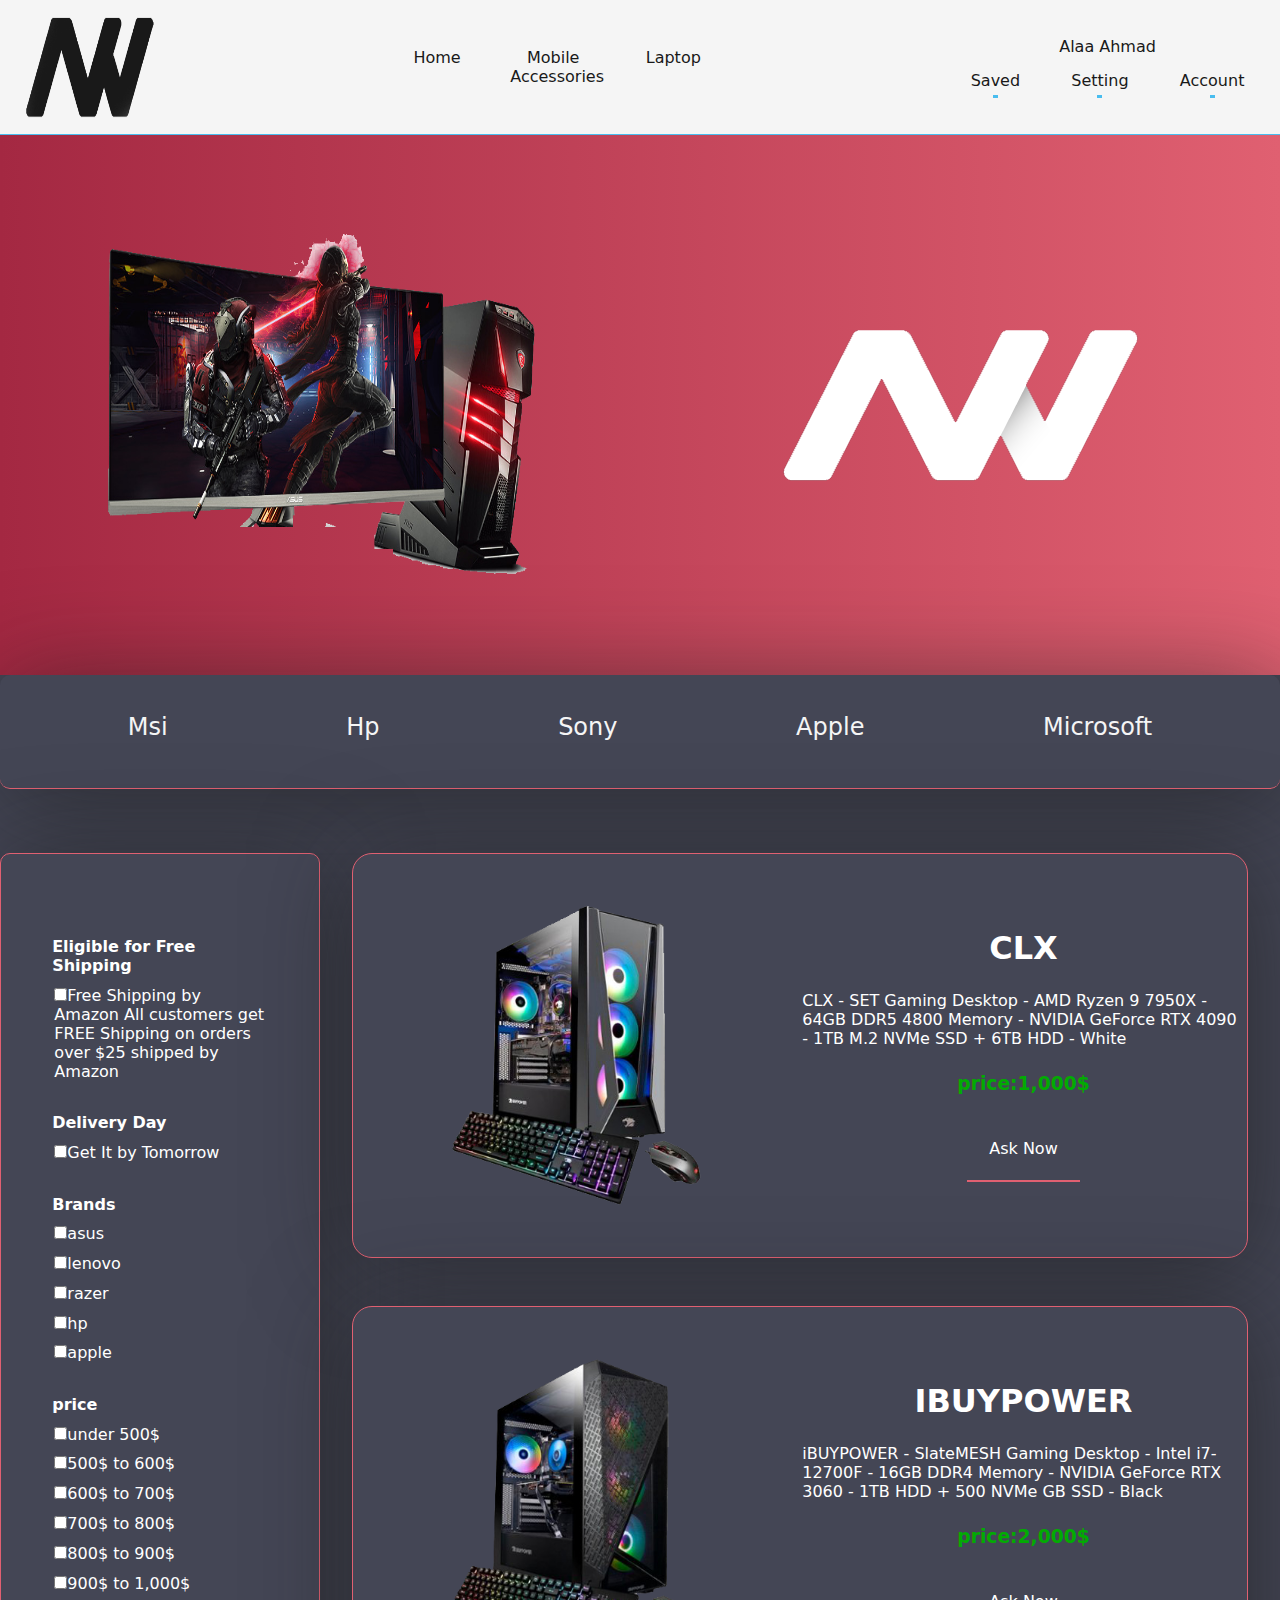
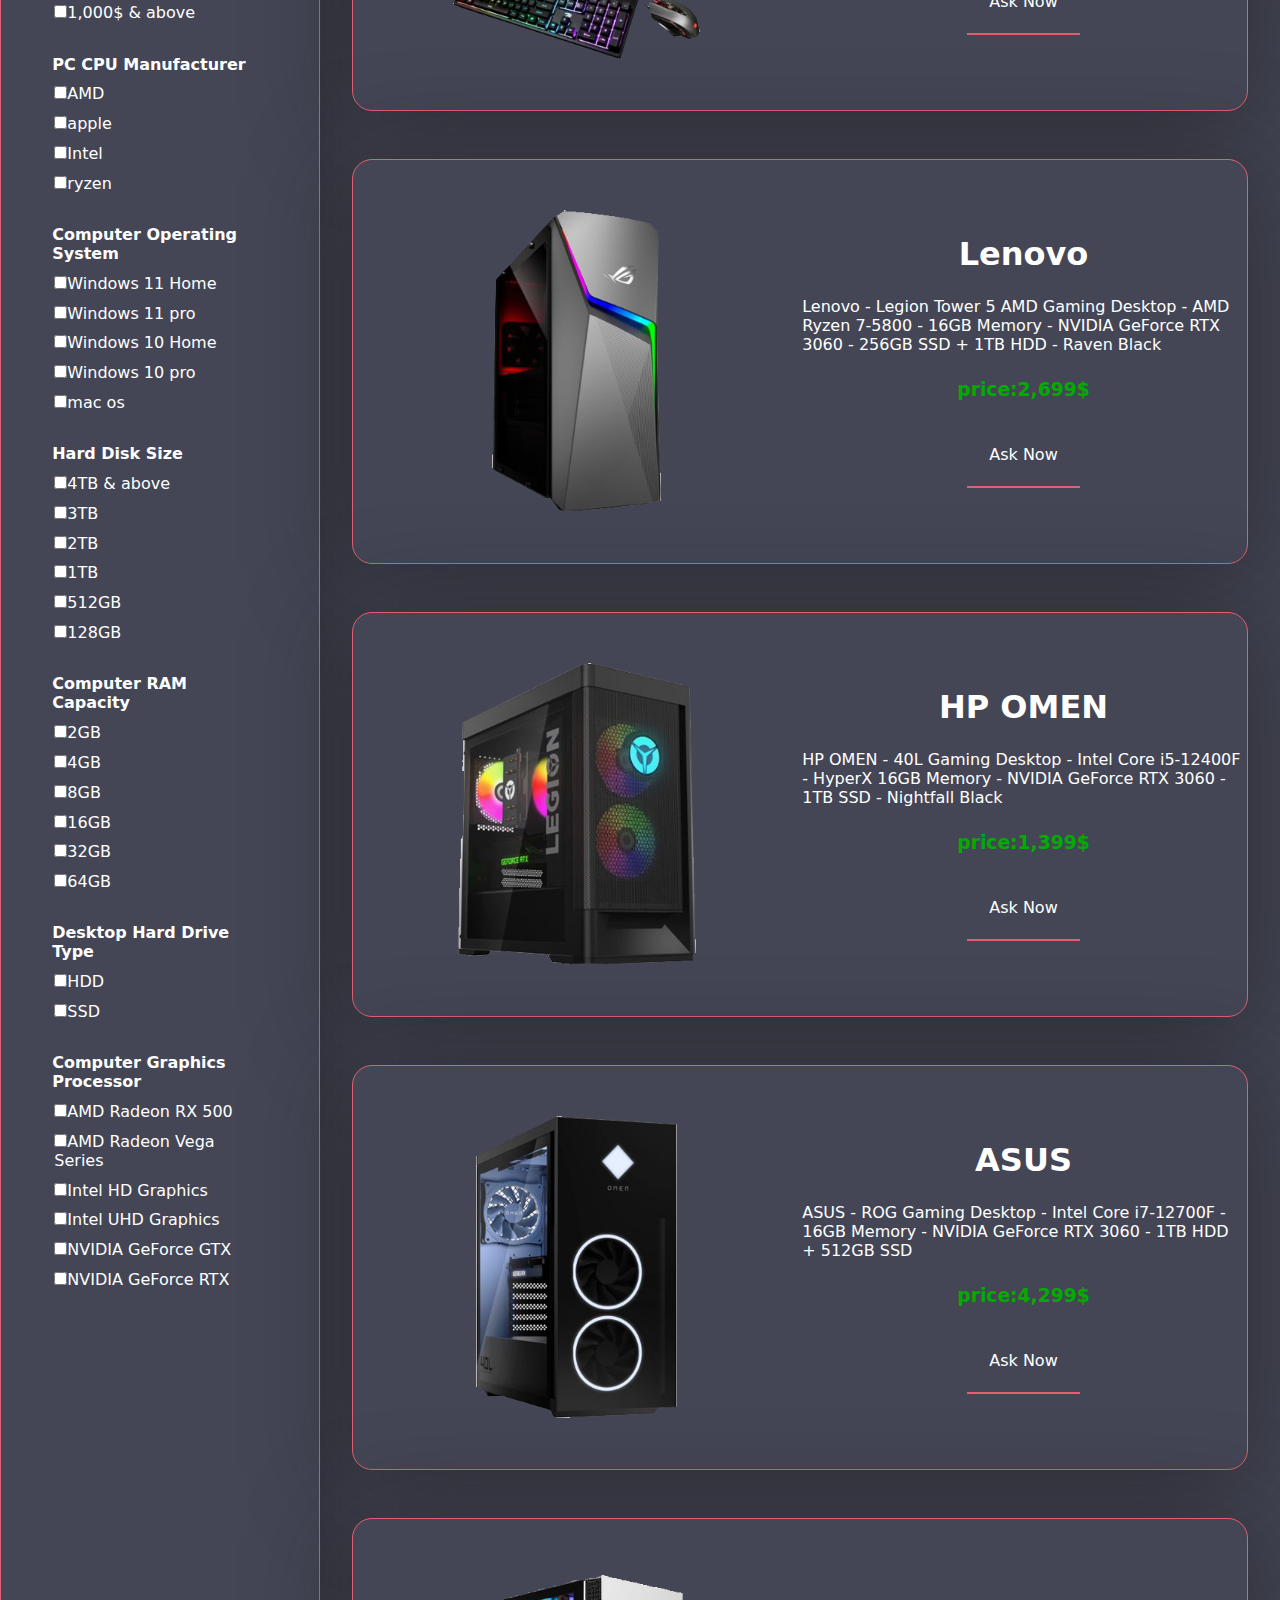
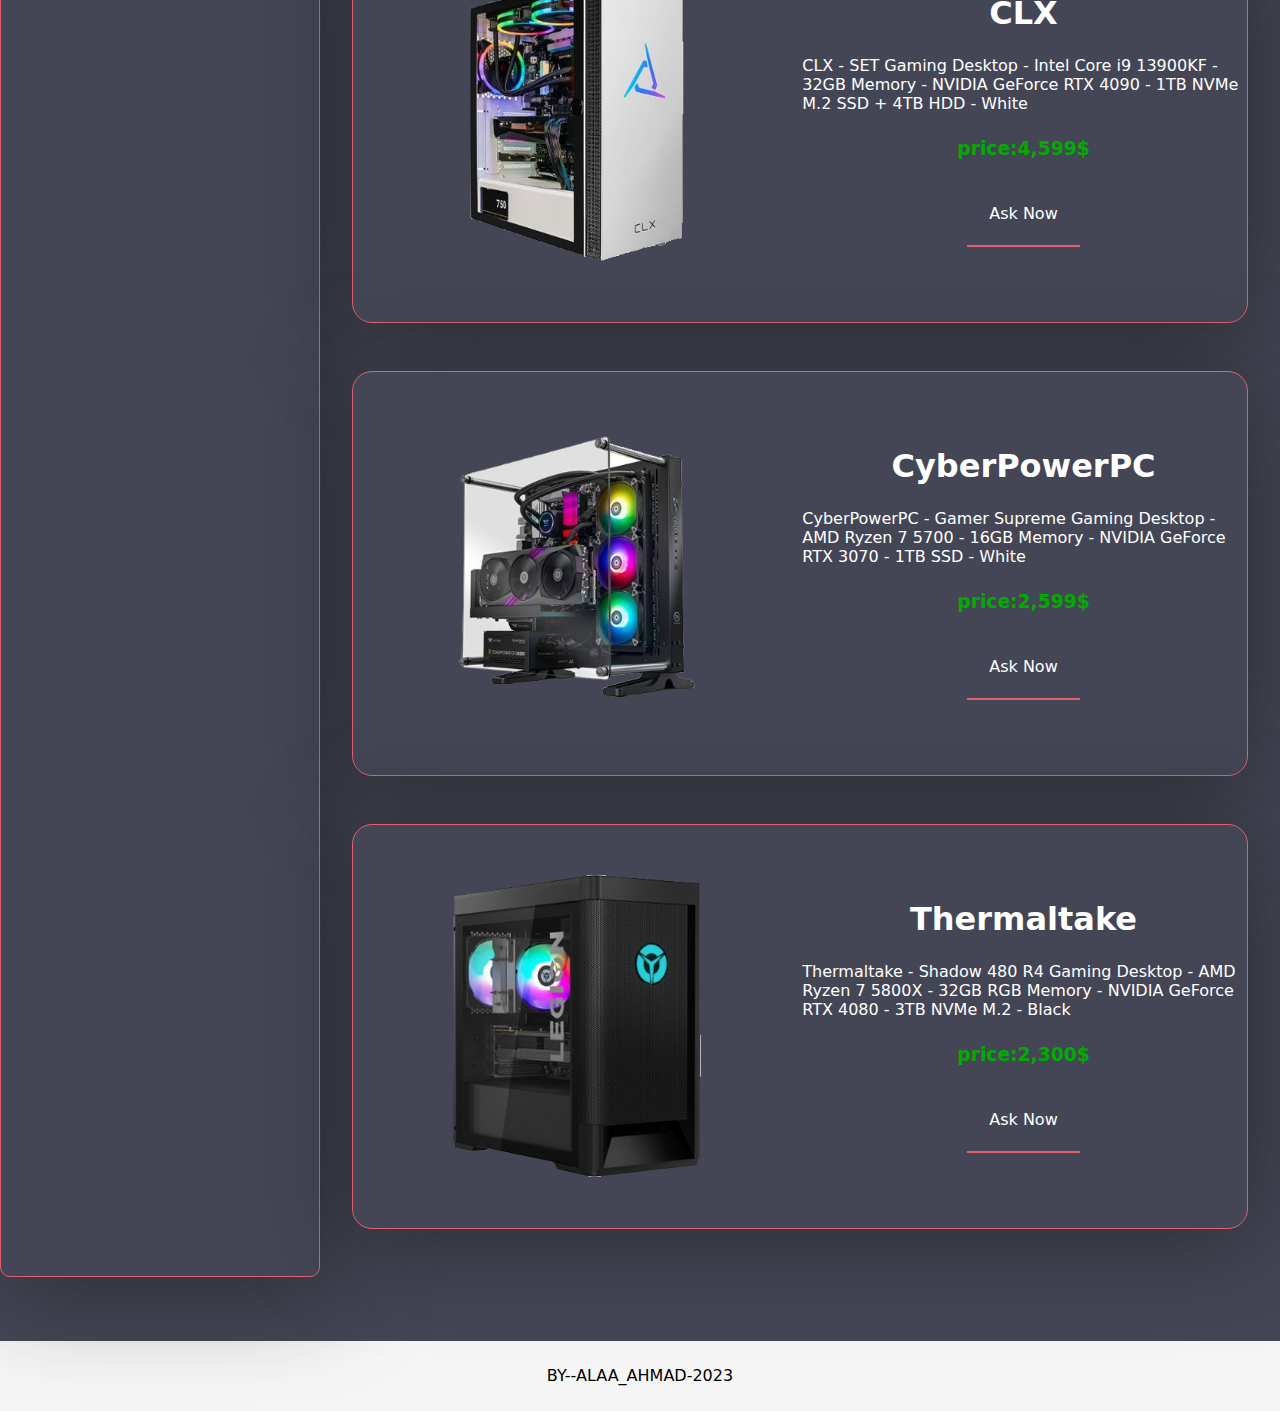
<file: pc/pc.html>
<!DOCTYPE html>
<html lang="en">
  <head>
    <meta charset="UTF-8" />
    <meta http-equiv="X-UA-Compatible" content="IE=edge" />
    <meta name="viewport" content="width=device-width, initial-scale=1.0" />
    <title>Document</title>
    <link rel="stylesheet" href="./style.css" />
  </head>
  <body>
    <div class="navbar">
      <div class="logo">
        <a href=""><img src="../img/NW-LOGO-dark.png" alt="" /></a>
      </div>
      <div class="list">
        <a href="../index.html">home</a>
        <a href="../mobile/mobile.html">mobile</a>
        <a href="../laptop/laptop.html">laptop</a>
        <a href="">accessories</a>
      </div>
      <div class="info">
        <div class="per-info">
          <a href="">alaa ahmad</a>
        </div>
        <div class="ac-info">
          <div class="con">
            <a href="">saved</a>
            <div class="border-b"></div>
          </div>
          <div class="con">
            <a href="">setting</a>
            <div class="border-b"></div>
          </div>
          <div class="con">
            <a href="">account</a>
            <div class="border-b"></div>
          </div>
        </div>
      </div>
    </div>
    <!--  -->
    <div class="hero-section">
      <div class="hero-section-img">
        <img src="../img/pc gaming-1.png" alt="" />
      </div>
      <div class="hero-section-logo">
        <img src="../img/NW-LOGO-white copy.png" alt="" />
      </div>
    </div>
    <div class="brands-section">
      <a href="">msi</a>
      <a href="">hp</a>
      <a href="">sony</a>
      <a href="">apple</a>
      <a href="">microsoft</a>
    </div>
    <div class="second-section">
      <div class="left-list">
        <h3>Eligible for Free Shipping</h3>
        <p><input type="checkbox">Free Shipping by Amazon
          All customers get FREE Shipping on orders over $25 shipped by Amazon</p>
          <h3>Delivery Day</h3>
          <p><input type="checkbox" name="" id="">Get It by Tomorrow</p>
          <h3>Brands</h3>
          <p><input type="checkbox">asus</p>
          <p><input type="checkbox">lenovo</p>
          <p><input type="checkbox">razer</p>
          <p><input type="checkbox">hp</p>
          <p><input type="checkbox">apple</p>
          <h3>price</h3>
          <p><input type="checkbox">under 500$</p>
          <p><input type="checkbox">500$ to 600$</p>
          <p><input type="checkbox">600$ to 700$</p>
          <p><input type="checkbox">700$ to 800$</p>
          <p><input type="checkbox">800$ to 900$</p>
          <p><input type="checkbox">900$ to 1,000$</p>
          <p><input type="checkbox">1,000$ & above</p>
          <h3>PC CPU Manufacturer</h3>
          <p><input type="checkbox">AMD</p>
          <p><input type="checkbox">apple</p>
          <p><input type="checkbox">Intel</p>
          <p><input type="checkbox">ryzen</p>
          <h3>Computer Operating System</h3>

          <p><input type="checkbox">Windows 11 Home</p>
          <p><input type="checkbox">Windows 11 pro</p>
          <p><input type="checkbox">Windows 10 Home</p>
          <p><input type="checkbox">Windows 10 pro</p>
          <p><input type="checkbox">mac os</p>
         <h3>Hard Disk Size </h3>
         <p><input type="checkbox">4TB & above</p>
         <p><input type="checkbox">3TB</p>
         <p><input type="checkbox">2TB</p>
         <p><input type="checkbox">1TB</p>
         <p><input type="checkbox">512GB</p>
         <p><input type="checkbox">128GB</p>
         <h3>Computer RAM Capacity</h3>
         <p><input type="checkbox">2GB</p>
         <p><input type="checkbox">4GB</p>
         <p><input type="checkbox">8GB</p>
         <p><input type="checkbox">16GB</p>
         <p><input type="checkbox">32GB</p>
         <p><input type="checkbox">64GB</p>
          <h3>Desktop Hard Drive Type</h3>
         <p><input type="checkbox">HDD</p>
         <p><input type="checkbox">SSD</p>
          <h3>Computer Graphics Processor</h3>
         <p><input type="checkbox">AMD Radeon RX 500</p>
         <p><input type="checkbox">AMD Radeon Vega Series</p>
         <p><input type="checkbox">Intel HD Graphics</p>
         <p><input type="checkbox">Intel UHD Graphics</p>
         <p><input type="checkbox">NVIDIA GeForce GTX</p>
         <p><input type="checkbox">NVIDIA GeForce RTX</p>







      </div>
      <div class="post-section">
        <div class="card-con">
          <div class="card-img">
            <img src="./img/1.png" alt="" />
          </div>
          <div class="card-des">
            <h2>CLX</h2>
            <p>
              CLX - SET Gaming Desktop - AMD Ryzen 9 7950X - 64GB DDR5 4800
              Memory - NVIDIA GeForce RTX 4090 - 1TB M.2 NVMe SSD + 6TB HDD -
              White
            </p>
            <h3>price:1,000$</h3>
            <a href="">ask now</a>
          </div>
        </div>
        <div class="card-con">
          <div class="card-img">
            <img src="./img/2.png" alt="" />
          </div>
          <div class="card-des">
            <h2>IBUYPOWER</h2>
            <p>
              iBUYPOWER - SlateMESH Gaming Desktop - Intel i7-12700F - 16GB DDR4
              Memory - NVIDIA GeForce RTX 3060 - 1TB HDD + 500 NVMe GB SSD -
              Black
            </p>
            <h3>price:2,000$</h3>
            <a href="">ask now</a>
          </div>
        </div>
        <div class="card-con">
          <div class="card-img">
            <img src="./img/3.png" alt="" />
          </div>
          <div class="card-des">
            <h2>Lenovo</h2>
            <p>
              Lenovo - Legion Tower 5 AMD Gaming Desktop - AMD Ryzen 7-5800 -
              16GB Memory - NVIDIA GeForce RTX 3060 - 256GB SSD + 1TB HDD -
              Raven Black
            </p>
            <h3>price:2,699$</h3>
            <a href="">ask now</a>
          </div>
        </div>

        <div class="card-con">
          <div class="card-img">
            <img src="./img/4.png" alt="" />
          </div>
          <div class="card-des">
            <h2>HP OMEN</h2>
            <p>
              HP OMEN - 40L Gaming Desktop - Intel Core i5-12400F - HyperX 16GB
              Memory - NVIDIA GeForce RTX 3060 - 1TB SSD - Nightfall Black
            </p>
            <h3>price:1,399$</h3>
            <a href="">ask now</a>
          </div>
        </div>

        <div class="card-con">
          <div class="card-img">
            <img src="./img/5.png" alt="" />
          </div>
          <div class="card-des">
            <h2>ASUS</h2>
            <p>
              ASUS - ROG Gaming Desktop - Intel Core i7-12700F - 16GB Memory -
              NVIDIA GeForce RTX 3060 - 1TB HDD + 512GB SSD
            </p>
            <h3>price:4,299$</h3>
            <a href="">ask now</a>
          </div>
        </div>

        <div class="card-con">
          <div class="card-img">
            <img src="./img/6.png" alt="" />
          </div>
          <div class="card-des">
            <h2>CLX</h2>
            <p>
              CLX - SET Gaming Desktop - Intel Core i9 13900KF - 32GB Memory -
              NVIDIA GeForce RTX 4090 - 1TB NVMe M.2 SSD + 4TB HDD - White
            </p>
            <h3>price:4,599$</h3>
            <a href="">ask now</a>
          </div>
        </div>
        <div class="card-con">
          <div class="card-img">
            <img src="./img/7.png" alt="" />
          </div>
          <div class="card-des">
            <h2>CyberPowerPC</h2>
            <p>
              CyberPowerPC - Gamer Supreme Gaming Desktop - AMD Ryzen 7 5700 -
              16GB Memory - NVIDIA GeForce RTX 3070 - 1TB SSD - White
            </p>
            <h3>price:2,599$</h3>
            <a href="">ask now</a>
          </div>
        </div>
        <div class="card-con">
          <div class="card-img">
            <img src="./img/8.png" alt="" />
          </div>
          <div class="card-des">
            <h2>Thermaltake</h2>
            <p>
              Thermaltake - Shadow 480 R4 Gaming Desktop - AMD Ryzen 7 5800X -
              32GB RGB Memory - NVIDIA GeForce RTX 4080 - 3TB NVMe M.2 - Black
            </p>
            <h3>price:2,300$</h3>
            <a href="">ask now</a>
          </div>
        </div>
      </div>
    </div>
  </body>
  <footer>
    BY--ALAA_AHMAD-2023
</footer>
</html>
</file>
<file: style.css>
*{
    padding: 0;
    margin: 0;
    box-sizing: border-box;
    font-family: system-ui, -apple-system;
}
a{
    text-decoration: none;
}
body{
    background-color: whitesmoke;
}
.navbar{
    display: flex;
    justify-content: space-between;
    align-items: center;
    border-bottom: 1.5px solid #49bdef;
    height: 15vh;
    /* position: fixed; */
    width: 100vw;
    background-color: whitesmoke;
}
.logo{
    margin: 0 2%;
}
.logo img {
    width: 10vw;
    height: 15vh;
}
.list{
    width: 40vw;
    text-align: center;
    padding: 10px;
}
.list a {
    margin: 0px 2vw;
    color: #191919;
    text-transform: capitalize;
    padding: 5px;
    border-radius: 10px;
}
.list a:hover{
    background-color: #19191950;
}

.per-info a{
    color: #191919;
    text-transform: capitalize;

}
.info{
    display: flex;
    flex-direction: column;
    justify-content: center;
    align-items: center;
    padding: 10px;
}

.ac-info {
    margin-top: 15px !important;
    display: flex;
}
.ac-info a{
    margin: 0px 2vw;
    color: #191919;
    padding-bottom: 5px;
    font-weight: 200;
    text-transform: capitalize;
}
.con{
    display: flex;
    justify-content: center;
    align-items: center;
    flex-direction: column;
}
.border-b{
    background-color: #49bdef;
    width: 5px;
    height: 3px;
    transition-duration: 300ms;
}
.con:hover .border-b{
    width: 50px;
}
/* {{{{{{{{{{{{{{{{{{{{{{{{{{hero-section}}}}}}}}}}}}}}}}}}}}}}}}}}}}}}}} */
.hero-section{
    width: 100vw;
    height: 80vh;
    background: linear-gradient(to right , #191919 ,  #9854ec );
    display: flex;
    justify-content: center;
    padding: 3%;
}
.title-hero-section{
    width: 50%;
    height: 100%;
    text-align: center;
    display: flex;
    flex-direction: column;
    align-items: center;
    justify-content: center;
}
.title-hero-section h1 {
    color: #fff;
    text-transform: uppercase;
    font-size: 4rem;
}
.title-hero-section img {
    margin-bottom: 2%;
    /* width: 75%; */
}
.title-hero-section h3{
    color: #fff;
}
.title-hero-section p {
    background-color: #fff;
    padding: 5px;
    width: fit-content;
    margin: 10px auto;
}
.list-form{
    margin: 5vh;
    text-align: center;
}
.search{
    width: 40vw;
    height: 5vh;
    outline: none;
    border: gray 1px solid;
    padding: 10px;
    border-radius: 20px 0 0 20px;
    background-color: #191919;
    color: #fff;
}
::placeholder{
    color: rgb(191, 191, 191);
}
.search-btn{
    width: 10vw;
    height: 5vh;
    margin-left: -5px;
    border: gray 1px solid;
    border-radius: 0 20px 20px 0;
    cursor: pointer;
    background-color: #191919;
    color: whitesmoke;

}
.search-btn:hover{
    background-color:#49bdef;
    border:#49bdef 1px solid
}
.des-section{
margin: 5% auto;
text-align: center;
text-transform: capitalize;
}
.des-section h3 {
color: #191919;
text-transform: capitalize;

}
.des-section h1{
color: #191919;
} 
.laptop-section{
    width: 100vw;
    height: 75vh;
    display: flex;
    background: linear-gradient(to right , #191919 , #49bdef);
}
.img-laptop{
    width: 50%; 
    height: 100%;
    text-align: end;
}
.img-laptop img {
    width: 100%;
    margin-top: 20%;
    margin-left: -5%;
}
.des-laptop{
    width: 50%;
    height: 100%;
    display: flex;
    align-items: center;
    justify-content: center;
    flex-direction: column;
   
}
.des-laptop h2 {
    color: whitesmoke;
    font-size: 3rem;
    text-transform: capitalize;
}
.des-laptop h4 {
    color: whitesmoke;
    font-size: 1.4rem;
    text-transform: capitalize;
    margin-top: 5px;
}   
.section-btn{
    margin-top: 20px;
    padding: 4vh 0;
    width: 9vw;
    background-color: transparent;
    color: #fff;
    border: .5px solid whitesmoke;
    transition-duration: 300ms;
    text-transform: capitalize;
    cursor: pointer;
    text-align: center;
    
}
.brands-section{
    display: flex;
    justify-content: space-around;
    align-content: center;
    margin: 5% 2% ;
}
.brands-section a {
    font-size: 1.5rem;
    color: #191919;
    text-transform: capitalize;
    border-bottom: #49bdef 2px solid;
    padding: 5px;
    transition-duration: 300ms;
}
.brands-section a:hover{
    border-bottom: #be2a2a 10px solid;
}
.pc-section{
width: 100vw;
height: 60vh;
display: flex;
background: linear-gradient(to left , #191919 , #be2a2a);
}
.img-pc-section{
width: 50%;
height: 100%;
display: flex;
justify-content: center;
align-items: center;
}
.img-pc-section img {
    width: 75%;
    height: 75%;
}
.des-pc-section{
    width: 50%;
    height: 100%;
    display: flex;
    align-items: center;
    justify-content: center;
    flex-direction: column;
   
}
.des-pc-section h2 {
    color: #fff;
    font-size: 3rem;
    text-transform: capitalize;
}
.des-pc-section h4 {
    color: #fff;
    font-size: 1.4rem;
    text-transform: capitalize;
    margin-top: 5px;
}  













.mobile-section{
    width: 100vw;
    height: 60vh;
    display: flex;
    background:linear-gradient(to right , #191919,  #00E5B0) ;
    justify-content: space-around;
}
.img-mob-section{
    width: 50%;
    display: flex;
    align-items: center;
    justify-content: center;
}
.img-mob-section img {
    width: 75%;
} 
.des-mob-section{
    display: flex;
    flex-direction: column;
    align-items: center;
    justify-content: center;
}
.des-mob-section h2 {
    color: #fff;
    font-size: 3rem;
    text-transform: capitalize;
}
.des-mob-section h4 {
    color: #fff;
    font-size: 1.4rem;
    text-transform: capitalize;
    margin-top: 5px;
}
.des-mob-section a {

}
footer{
    padding: 2%;
    text-align: center;
    background-color: whitesmoke;
}
</file>
<file: laptop/style.css>
* {
  padding: 0;
  margin: 0;
  box-sizing: border-box;
  font-family: system-ui, -apple-system;
}
a {
  text-decoration: none;
}
body {
  /* background-color: whitesmoke; */
  background-color: #8AA8FF;
}
.navbar {
  display: flex;
  justify-content: space-between;
  align-items: center;
  border-bottom: 1.5px solid #49bdef;
  height: 15vh;
  /* position: fixed; */
  width: 100vw;
  background-color: whitesmoke;
}
.logo {
  display: flex;
  margin: 0 2%;
}
.logo img {
  width: 10vw;
  height: 15vh;
  margin: 0 auto;
}
.list {
  width: 40vw;
  text-align: center;
  padding: 10px;
}
.list a {
  margin: 0px 2vw;
  color: #191919;
  text-transform: capitalize;
  padding: 5px;
  border-radius: 10px;
}
.list a:hover {
  background-color: #19191950;
}

.per-info a {
  color: #191919;
  text-transform: capitalize;
}
.info {
  display: flex;
  flex-direction: column;
  justify-content: center;
  align-items: center;
  padding: 10px;
}

.ac-info {
  margin-top: 15px !important;
  display: flex;
}
.ac-info a {
  margin: 0px 2vw;
  color: #191919;
  padding-bottom: 5px;
  font-weight: 200;
  text-transform: capitalize;
}
.con {
  display: flex;
  justify-content: center;
  align-items: center;
  flex-direction: column;
}
.border-b {
  background-color: #49bdef;
  width: 5px;
  height: 3px;
  transition-duration: 300ms;
}
.con:hover .border-b {
  width: 50px;
}
.laptop-section {
    width: 100vw;
    height: 60vh;
  display: flex;
  background: linear-gradient(to right, #434656, #315DAF);
}
.img-laptop {
  width: 50%;
  height: 100%;
  text-align: center;
  display: flex;
  justify-content: center;
  align-items: center;
}
.img-laptop img {
  width: 75%;
  /* margin-top: 20%; */
  /* margin-left: -5%; */
}
.des-laptop {
  width: 50%;
  height: 100%;
  display: flex;
  justify-content: center;
  align-items: center;
  /* flex-direction: column; */
}
.section-btn {
  margin-top: 20px;
  padding: 4vh 0;
  width: 9vw;
  background-color: transparent;
  color: #fff;
  border: 0.5px solid whitesmoke;
  transition-duration: 300ms;
  text-transform: capitalize;
  cursor: pointer;
  text-align: center;
}
.brands-section {
  display: flex;
  justify-content: space-around;
  align-content: center;
  background-color: #8AA8FF;
  /* background: linear-gradient(to bottom,whitesmoke,#858FBB); */
  border-bottom: #002C75 2px solid;
  padding: 3%;
  border-radius: 0 0 10px;
  box-shadow: 10px 10px 100px #191919;
}
.brands-section a {
  font-size: 1.5rem;
  color: #191919;
  text-transform: capitalize;
  border-bottom: #002C75 1px solid;
  padding: 5px;
  transition-duration: 300ms;
}

/* second section */
.second-section {
  display: flex;
  margin: 5% 0;
  padding: 1%;
  width: 100vw;
  /* justify-content: space-around; */
  /* align-items:flex-start; */
}
.left-list {
  width: 25%;
  border: 2px solid #002C75;
  padding: 2%;
  border-radius: 10px;
  box-shadow: 10px 10px 100px #191919;
}
.left-list h3 {
  margin: 15% 0 0;
  font-weight: 800;
  font-size: 1rem;
}
.left-list p {
  margin: 5% 1% 0;
}
.post-section {
  width: 75%;
  height: 100%;
  padding: 0 4%;
  display: flex;
  /* justify-content: space-around; */
  /* align-items: flex-end; */
  flex-wrap: wrap;
}
.card-con {
  width: 20vw;
  height: 50vh;
  border-radius: 10px;
  border: 2px solid #002C75;
  padding: 2%;
  box-shadow: 10px 10px 100px #191919;
  margin: 0 1% 5%;
}
.card-img {
  text-align: center;
  height: 40%;
}
.card-img img {
  width: 75%;
  
}
.card-des {
  text-align: center;
  height: 50%;
}
.card-des h2 {
  margin: 2% 0 4%;
  text-transform: capitalize;
}
.card-des p {
  font-weight: 300;
  font-size: 0.9rem;
}
.card-des h3 {
  color: green;
  background-color: #fff;
  margin: 4% 0;
  padding: 2%;
  border-radius: 20px;
}
.card-des a {
  border-bottom: 2px solid #002C75;
  padding: 2%;
  color: #191919;
  cursor: pointer;
  transition-duration: 300ms;
}
.card-des a:hover {
  font-size: 1.3rem;
}
footer{
  padding: 2%;
  text-align: center;
  background-color: whitesmoke;
}
</file>
<file: mobile/style.css>
* {
    padding: 0;
    margin: 0;
    box-sizing: border-box;
    font-family: system-ui, -apple-system;
  }
  a {
    text-decoration: none;
  }
  body {
    background-color: #404040;
    /* background: linear-gradient(to bottom,rgb(98, 5, 5),#a93434); */
  }
  .navbar {
    display: flex;
    justify-content: space-between;
    align-items: center;
    border-bottom: 1.5px solid #49bdef;
    height: 15vh;
    /* position: fixed; */
    width: 100vw;
    background-color: whitesmoke;
  }
  .logo {
    display: flex;
    margin: 0 2%;
  }
  .logo img {
    width: 10vw;
    height: 15vh;
    margin: 0 auto;
  }
  .list {
    width: 40vw;
    text-align: center;
    padding: 10px;
  }
  .list a {
    margin: 0px 2vw;
    color: #191919;
    text-transform: capitalize;
    padding: 5px;
    border-radius: 10px;
  }
  .list a:hover {
    background-color: #19191950;
  }
  
  .per-info a {
    color: #191919;
    text-transform: capitalize;
  }
  .info {
    display: flex;
    flex-direction: column;
    justify-content: center;
    align-items: center;
    padding: 10px;
  }
  
  .ac-info {
    margin-top: 15px !important;
    display: flex;
  }
  .ac-info a {
    margin: 0px 2vw;
    color: #191919;
    padding-bottom: 5px;
    font-weight: 200;
    text-transform: capitalize;
  }
  .con {
    display: flex;
    justify-content: center;
    align-items: center;
    flex-direction: column;
  }
  .border-b {
    background-color: #49bdef;
    width: 5px;
    height: 3px;
    transition-duration: 300ms;
  }
  .con:hover .border-b {
    width: 50px;
  }
  /* hero section */
  .hero-section{
    width: 100vw;
    height: 60vh;
    background: linear-gradient(to left,#068488,
    #324B4C);
    display: flex;
    justify-content: center;
    align-items: center;
  }
  .hero-section-img{
    width: 50%;
    height: 100%;
  }
  .hero-section-img img {
    width: 80%;
    height: 100%;
    margin: 0 auto;
  }
  .hero-section-logo{
    
  }
  /* brand section */
  .brand-section{
    display: flex;
    padding: 3%;
    color: #fff;
    background-color: #404040;
    width: 100vw;
    justify-content: space-around;
    text-transform: capitalize;
    border-radius: 0 0 10px 10px;
    border: 2px solid #191919;
    box-shadow: 10px 10px 100px #191919;
  }
  .brand-section a{
    color: #fff;
    font-size: 1.5rem;
    cursor: pointer;
    border-bottom: 2px solid #00a536;
    padding-bottom: 1%;
    transition-duration: 300ms;
  }
  .brand-section a:hover{
    /* border-bottom: 2px solid #00A536; */
  }
  /* post section */
  .post-section{
    display: flex;
    justify-content: space-between;
    flex-wrap: wrap;
    margin: 5%;
  }
  .con-card{
    width: 20vw;
    height: 100%;
    background-color: #404040;
    border: 2px solid #191919;
    display: flex;
    box-shadow: 10px 10px 100px #191919;
    border-radius: 20px;
    flex-direction: column;
    align-items: center;
    margin: 4% 0 0.1%;
    margin-bottom: none;
    padding: 1%;
  }
  .card-img{
    width: 50%;
    height: 50%;
    text-align: center;
  }
  .card-img img {
    margin: 10px 0;
    width: 100%;
    height: 100%;
    /* background-color: red; */
  }
  .card-des{
    text-align: center;
    margin-top: 20px;
    color: #DCDCDC;
  }
  .card-des h2{
    margin: 0 0 5%;
  } 
  .card-des p {
    font-weight: 300;
  }
  .card-des h4 {
    color: rgb(1, 211, 1);
    font-size: 1.5rem;
    margin: 5% 0 1%;
  }
  .btn-buy{
    width: 50%;
    text-transform: capitalize;
    font-size: 1.1rem;
    padding: 1%;
    transition-duration:300ms ;
    text-align: center;
    /* border-radius: 20px; */
    border-bottom: #00a536 2px solid;
  }
  .btn-buy a {
    color: #DCDCDC;
    
  }
  .btn-buy:hover  {
    font-size: 1.5rem;
    border: 2px solid #00a536;
  }
  footer{
    padding: 2%;
    text-align: center;
    background-color: whitesmoke;
}
</file>
<file: pc/style.css>
* {
  padding: 0;
  margin: 0;
  box-sizing: border-box;
  font-family: system-ui, -apple-system;
}
a {
  text-decoration: none;
}
body {
  /* background-color: #CBCCFF; */
  /* background-color: #FFBDE8; */
  background-color: whitesmoke;
  /* background: linear-gradient(to top,#6686E4, #90a5e4); */
  /* background: linear-gradient(to bottom,#A8AABC,#6686E4); */
  /* background: linear-gradient(to bottom,rgb(110, 110, 148),#0b4bb9); */
  background-color: #444655;

}
.navbar {
  display: flex;
  justify-content: space-between;
  align-items: center;
  border-bottom: 1.5px solid #49bdef;
  height: 15vh;
  /* position: fixed; */
  width: 100vw;
  background-color: whitesmoke;
}
.logo {
  display: flex;
  margin: 0 2%;
}
.logo img {
  width: 10vw;
  height: 15vh;
  margin: 0 auto;
}
.list {
  width: 40vw;
  text-align: center;
  padding: 10px;
}
.list a {
  margin: 0px 2vw;
  color: #191919;
  text-transform: capitalize;
  padding: 5px;
  border-radius: 10px;
}
.list a:hover {
  background-color: #19191950;
}

.per-info a {
  color: #191919;
  text-transform: capitalize;
}
.info {
  display: flex;
  flex-direction: column;
  justify-content: center;
  align-items: center;
  padding: 10px;
}

.ac-info {
  margin-top: 15px !important;
  display: flex;
}
.ac-info a {
  margin: 0px 2vw;
  color: #191919;
  padding-bottom: 5px;
  font-weight: 200;
  text-transform: capitalize;
}
.con {
  display: flex;
  justify-content: center;
  align-items: center;
  flex-direction: column;
}
.border-b {
  background-color: #49bdef;
  width: 5px;
  height: 3px;
  transition-duration: 300ms;
}
.con:hover .border-b {
  width: 50px;
}
/*  */
.hero-section {
  width: 100vw;
  height: 60vh;
  display: flex;
  background: linear-gradient(to right, #A42842,#E06071);
}
.hero-section-img {
  width: 50%;
  height: 100%;
  display: flex;
  justify-content: center;
  align-items: center;
}
.hero-section-img img {
  width: 75%;
  height: 75%;
}
.hero-section-logo {
  width: 50%;
  height: 100%;
  display: flex;
  align-items: center;
  justify-content: center;
}
/* brand section */
.brands-section{
    display: flex;
    background-color: #444655;
    padding: 3%;
    /* border-top: 2px solid whitesmoke; */
    justify-content: space-around;
    align-items: center;
  border-bottom: #E06071 1PX solid;
  box-shadow: 5px 10px 100px #19191994;

  border-radius: 10px;
}
.brands-section a {
    font-size: 1.5rem;
    font-weight: 500;
    color: whitesmoke;
    text-transform: capitalize;
    transition-duration: 300ms;
    padding-bottom: 5px;
    border-bottom: transparent 3px solid;

}
.brands-section a:hover{
    border-bottom: #E06071 3px solid;
}
/* second section */
.second-section{
  margin: 5% 0;
  display: flex;
  justify-content: center;
  /* align-items: center; */
  width: 100vw;
  height: auto;

}
.left-list{
  width: 25%;
  /* height: 100%; */
  padding: 4%;
  background-color: #444655;
  /* background: #191919; */
  /* background-color: #E06071; */
  /* background: linear-gradient(to bottom,#191919,#A42842); */
  border: #E06071 1PX solid;
  box-shadow: 5px 10px 100px #19191994;
  border-radius: 10px;
}
.left-list h3 {
  margin: 15% 0 0;
  font-weight: 800;
  font-size: 1rem;
  color: #fff;
}
.left-list p {
  margin: 5% 1% 0;
  color: #fff;

}
/* post section */
.post-section{
    width: 75%;
    height: auto;
}
.card-con{
    margin: 0 auto 5%;
    width: 70vw;
    height: 45vh;
    background-color: #444655;
    /* background: linear-gradient(to right,#A8AABC ,#9296F0); */
    display: flex;
    justify-content: space-around;
    align-items: center;
    border-radius: 20px;
    box-shadow: 5px 10px 100px #19191994;
    border: 1px solid #E06071;
    /* border-bottom: 10px solid rgb(2, 171, 2); */
}
.card-img{
    width: 50%;
    height: 100%;
    display: flex;
    align-items: center;
    justify-content: center;
}
.card-img img {
    width: auto;
    height: 75%;
}
.card-des{
width: 50%;
height: 100%;
display: flex;
flex-direction: column;
justify-content: center;
align-items: center;
/* background-color: blue; */
color: #fff;
}
.card-des h2{
    font-size: 2rem;
    text-transform: capitalize;
    margin: 5%;
} 
.card-des p{
margin: .5%;
} 
.card-des h3{
 color: #02ab02;
 margin: 5% 0 0;
} 
.card-des a {
    margin: 5%;
    padding: 5%;
    border-bottom: 2.5px solid #E06071;
    color: #fff;
    transition-duration: 300ms;
    text-transform: capitalize;
    cursor: pointer;
}
.card-des a:hover{
    padding: 2%;
    margin: 1%;
    /* border-radius: 8px; */
    /* background-color: #D2A517; */
    color: #fff;
}
footer{
  padding: 2%;
  text-align: center;
  background-color: whitesmoke;
}
</file>
